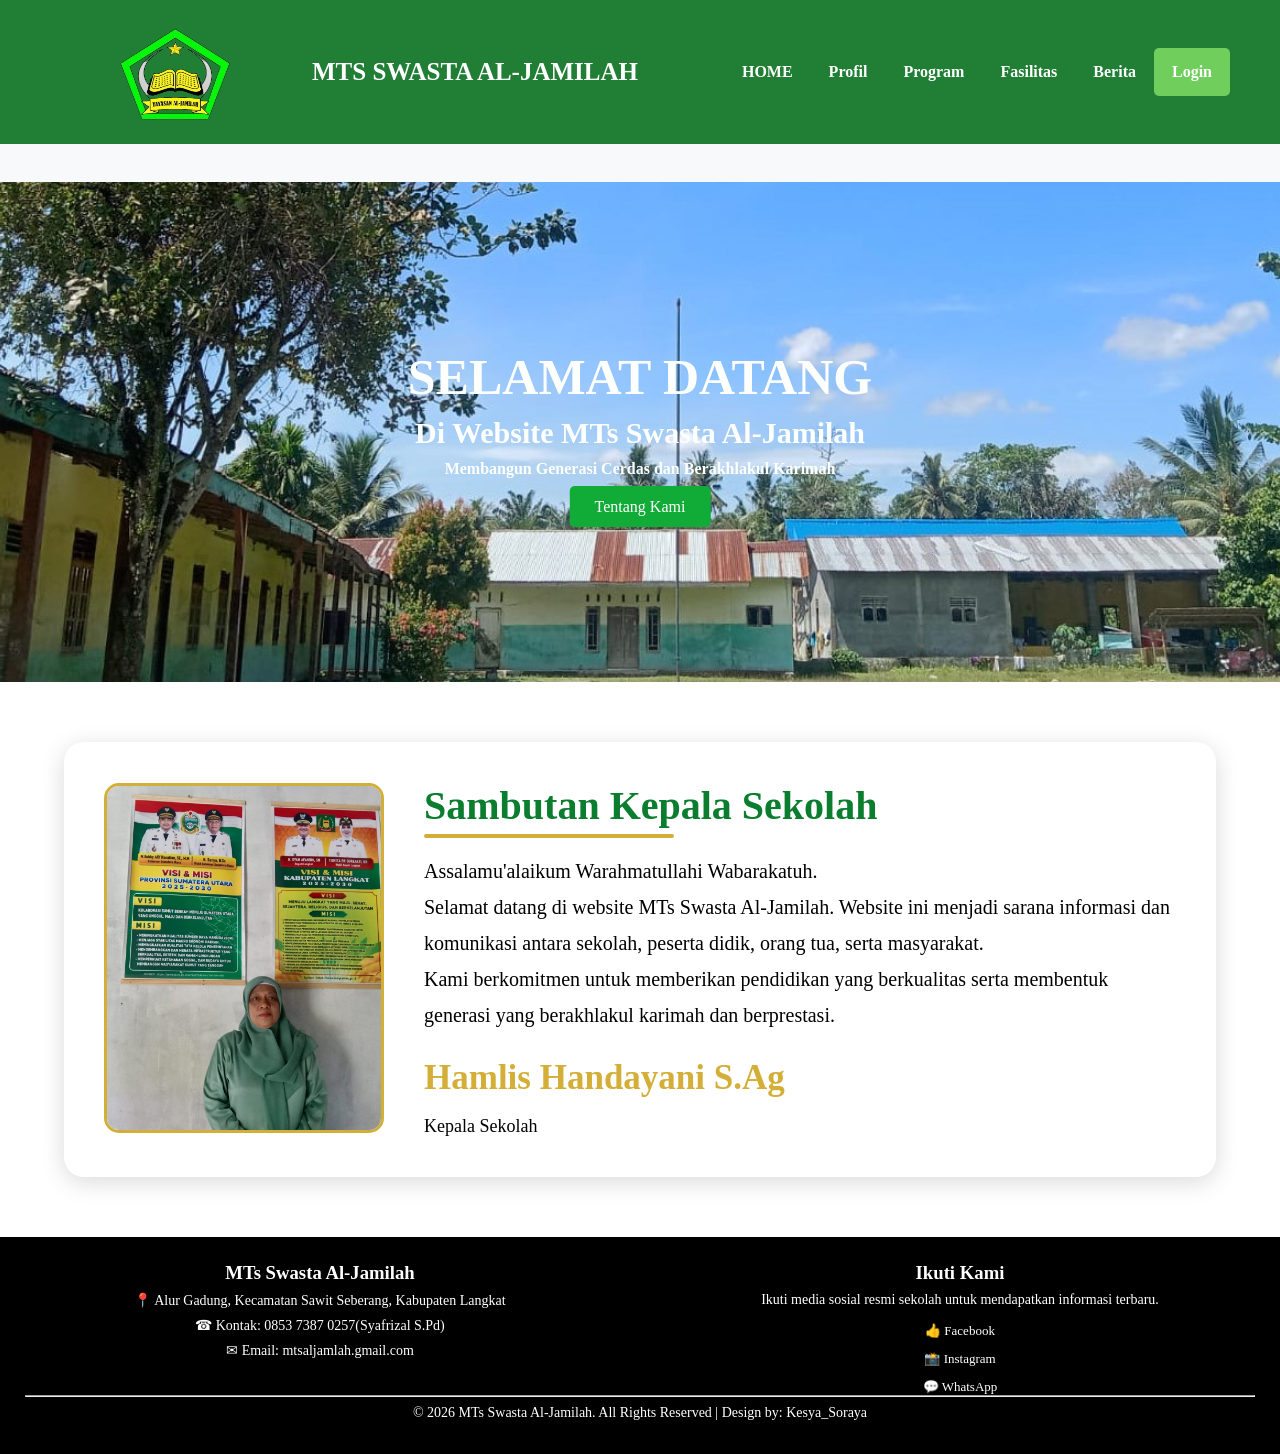
<file: index.html>
<!DOCTYPE html>
<html lang="id">
    <head>
        <meta charset="UTF-8">
        <meta name="viewport" content="width=device-width, initial-scale=1.0">
        <title>Website sekolah</title>
        <link rel="stylesheet" href="style.css">
    </head>
    <body>
        <nav class="navbar">
            <div class="logo-section">
                <img src="images/logo.png" alt="Logo sekolah">
                <h2><b>MTS SWASTA AL-JAMILAH</b></h2>
            </div>
            <button class="menu-toggle">&#9776;</button>
            <ul class="nav-links">
                <li><b><a href="Website Sekolah.html">HOME</a></b></li>
                <li class="dropdown">
                    <b><a href="#">Profil</a></b>
                    <div class="dropdown-menu">
                        <b><a href="Sejarah.html">Sejarah Singkat</a></b>
                        <b><a href="Visi&Misi.html">Visi & Misi</a></b>
                        <b><a href="Tentang.html">Tentang Kami</a></b>
                    </div>
                </li>
                <li class="dropdown">
                    <b><a href="#">Program</a></b>
                    <div class="dropdown-menu">
                        <b><a href="Ekstrakulikuler.html">Ekstrakurikuler</a></b>
                        <b><a href="kegiatan.html">Kegiatan</a></b>
                    </div>
                </li>
                <li><b><a href="fasilitas.html">Fasilitas</a></b></li>
                <li><b><a href="berita.html">Berita</a></b></li>
                <li><b><a href="form.html" class="login-btn">Login</a></b></li>
            </ul>
        </nav>
        <div class="running-text">
            <p>
            Selamat Datang di Website MTs Swasta AL-JAMILAH | Penerimaan Didik Baru Ajaran 2026/2027 Telah Dibuka | Mari Bergabung Bersama Kami
            </p>
        </div>
        <div class="hero">
            <img src="images/sekolahku.jpeg" alt="Sekolah">
            <div class="hero-text">
                <h1>SELAMAT DATANG</h1>
                <h2>Di Website MTs Swasta Al-Jamilah</h2>
                <p><b>Membangun Generasi Cerdas dan Berakhlakul Karimah</b></p>
                <a href="Tentang.html" class="btn">Tentang Kami</a>
            </div>
        </div>
                <section class="kepsek">
            <div class="kepsek-foto">
                <img src="images/Kepala sekolah.jpeg" alt="Kepala Sekolah">
            </div>
            <div class="kepsek-text">
                <h2>Sambutan Kepala Sekolah</h2>
                <p>
                    Assalamu'alaikum Warahmatullahi Wabarakatuh.
                </p>
                <p>Selamat datang di website MTs Swasta Al-Jamilah.
                    Website ini menjadi sarana informasi dan komunikasi
                    antara sekolah, peserta didik, orang tua, serta masyarakat.
                </p>
                <p>
                    Kami berkomitmen untuk memberikan pendidikan yang
                    berkualitas serta membentuk generasi yang berakhlakul karimah dan berprestasi.
                </p>
                <h4>
                    Hamlis Handayani S.Ag
                </h4>
                <br>
                <span>Kepala Sekolah</span>
            </div>
        </section>
            <footer>
                <div class=" footer-container">
                    <div class="footer-kiri">
                        <h3>MTs Swasta Al-Jamilah</h3>
					<p>&#128205; Alur Gadung, Kecamatan Sawit Seberang, Kabupaten Langkat</p>
					<p>&#9742; Kontak: 0853 7387 0257(Syafrizal S.Pd)</p>
					<p>&#9993; Email: mtsaljamlah.gmail.com</p>
                </div>
                <div class="footer-kanan">
                    <h3>Ikuti Kami</h3>
                    <p>
                        Ikuti media sosial resmi sekolah untuk
                        mendapatkan informasi terbaru.
                    </p>
                    <div class="sosmed">
                        <a href="https://www.facebook.com/profile.php?id=61559614162087">👍 Facebook</a>
                        <a href="https://www.instagram.com/mtsal_jamilah?igsh=bmx4OXM1Zm5xbms0">📸 Instagram</a>
                        <a href="https://wa.me/625373870257">💬 WhatsApp</a>
                    </div>
                    </div>
                    </div>
                    <hr>
                    <p class="copyright">
                        © 2026 MTs Swasta Al-Jamilah. All Rights Reserved | Design by: Kesya_Soraya
                    </p>
            </footer>
<script src="script.js"></script>
    </body>
</html>
</file>
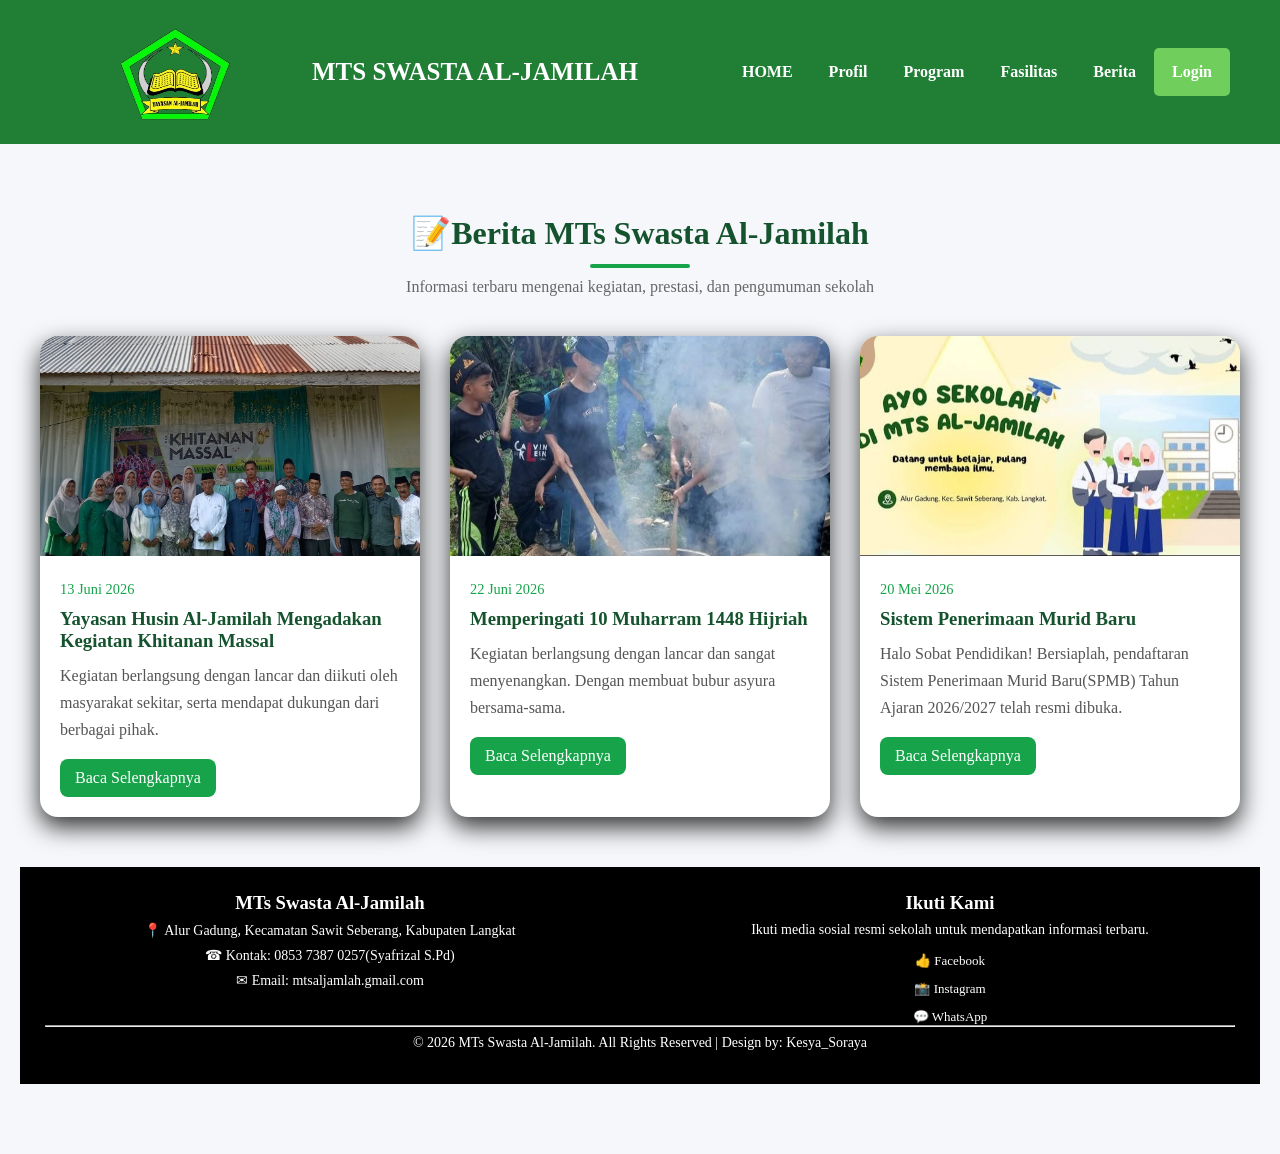
<file: berita.html>
<!DOCTYPE html>
<html lang="id">
    <head>
        <meta charset="UTF-8">
        <meta name="viewport" content="width=device-width, initial-scale=1.0">
        <title>Website sekolah</title>
        <link rel="stylesheet" href="style.css">
    </head>
    <body>
        <nav class="navbar">
            <div class="logo-section">
                <img src="images/logo.png" alt="Logo sekolah">
                <h2><b>MTS SWASTA AL-JAMILAH</b></h2>
            </div>
            <button class="menu-toggle">&#9776;</button>
            <ul class="nav-links">
                <li><b><a href="Website Sekolah.html">HOME</a></b></li>
                <li class="dropdown">
                    <b><a href="#">Profil</a></b>
                    <div class="dropdown-menu">
                        <b><a href="Sejarah.html">Sejarah Singkat</a></b>
                        <b><a href="Visi&Misi.html">Visi & Misi</a></b>
                        <b><a href="Tentang.html">Tentang Kami</a></b>
                    </div>
                </li>
                <li class="dropdown">
                    <b><a href="#">Program</a></b>
                    <div class="dropdown-menu">
                        <b><a href="Ekstrakulikuler.html">Ekstrakurikuler</a></b>
                        <b><a href="kegiatan.html">Kegiatan</a></b>
                    </div>
                </li>
                <li><b><a href="fasilitas.html">Fasilitas</a></b></li>
                <li><b><a href="berita.html">Berita</a></b></li>
                <li><b><a href="form.html" class="login-btn">Login</a></b></li>
            </ul>
        </nav>
        <section class="berita">
            <div class="container-berita">
                <h2 class="judul">📝Berita MTs Swasta Al-Jamilah</h2>
                <p class="subjudul">
                    Informasi terbaru mengenai kegiatan, prestasi, dan pengumuman sekolah
                </p>
                <div class="berita-grid">
                    <div class="berita-card">
                        <img src="images/khitanan2.jpeg">
                        <div class="isi">
                            <span>13 Juni 2026</span>
                            <h3>Yayasan Husin Al-Jamilah Mengadakan Kegiatan Khitanan Massal</h3>
                            <p>
                        Kegiatan berlangsung dengan lancar dan diikuti oleh masyarakat sekitar,
                        serta mendapat dukungan dari berbagai pihak.
                    </p>
                    <a href="#" class="btn-baca">
                        Baca Selengkapnya
                    </a>
                        </div>
                    </div>
                    <div class="berita-card">
                        <img src="images/bubursuro.jpeg">
                        <div class="isi">
                            <span>22 Juni 2026</span>
                            <h3>Memperingati 10 Muharram 1448 Hijriah</h3>
                            <p>
                        Kegiatan berlangsung dengan lancar dan sangat menyenangkan. Dengan membuat
                        bubur asyura bersama-sama.
                    </p>
                    <a href="#" class="btn-baca">
                        Baca Selengkapnya
                    </a>
                        </div>
                    </div>
                    <div class="berita-card">
                        <img src="images/banner.jpeg">
                        <div class="isi">
                            <span>20 Mei 2026</span>
                            <h3>Sistem Penerimaan Murid Baru</h3>
                            <p>
                        Halo Sobat Pendidikan! Bersiaplah, pendaftaran Sistem Penerimaan
                        Murid Baru(SPMB) Tahun Ajaran 2026/2027 telah resmi dibuka.
                    </p>
                    <a href="#" class="btn-baca">
                        Baca Selengkapnya
                    </a>
                        </div>
                    </div>
                </div>
                </div>
        <footer>
                <div class=" footer-container">
                    <div class="footer-kiri">
                        <h3>MTs Swasta Al-Jamilah</h3>
					<p>&#128205; Alur Gadung, Kecamatan Sawit Seberang, Kabupaten Langkat</p>
					<p>&#9742; Kontak: 0853 7387 0257(Syafrizal S.Pd)</p>
					<p>&#9993; Email: mtsaljamlah.gmail.com</p>
                </div>
                <div class="footer-kanan">
                    <h3>Ikuti Kami</h3>
                    <p>
                        Ikuti media sosial resmi sekolah untuk
                        mendapatkan informasi terbaru.
                    </p>
                    <div class="sosmed">
                        <a href="https://www.facebook.com/profile.php?id=61559614162087">👍 Facebook</a>
                        <a href="https://www.instagram.com/mtsal_jamilah?igsh=bmx4OXM1Zm5xbms0">📸 Instagram</a>
                        <a href="https://wa.me/625373870257">💬 WhatsApp</a>
                    </div>
                    </div>
                    </div>
                    <hr>
                    <p class="copyright">
                        © 2026 MTs Swasta Al-Jamilah. All Rights Reserved | Design by: Kesya_Soraya
                    </p>
            </footer>
        <script src="script.js"></script>
    </body>
    </html>
</file>
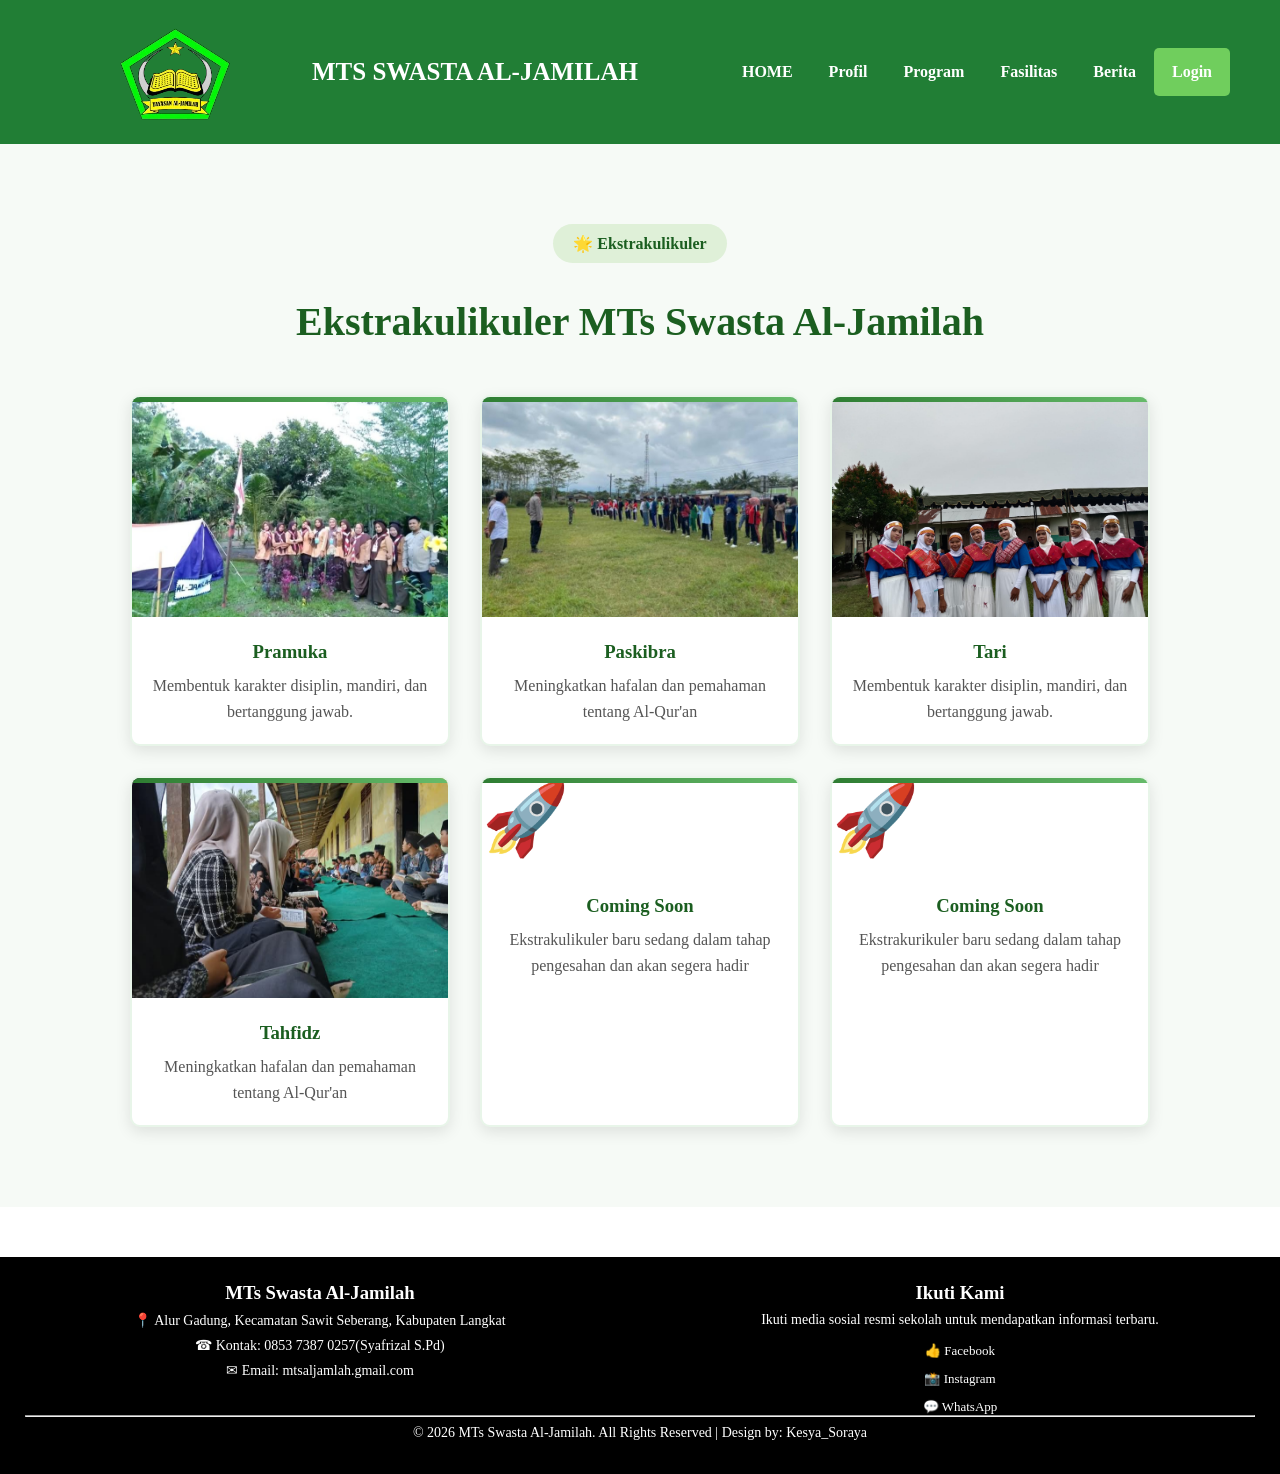
<file: Ekstrakulikuler.html>
<!DOCTYPE html>
<html lang="id">
    <head>
        <meta charset="UTF-8">
        <meta name="viewport" content="width=device-width, initial-scale=1.0">
        <title>Website sekolah</title>
        <link rel="stylesheet" href="style.css">
    </head>
    <body>
        <nav class="navbar">
            <div class="logo-section">
                <img src="images/logo.png" alt="Logo sekolah">
                <h2><b>MTS SWASTA AL-JAMILAH</b></h2>
            </div>
            <button class="menu-toggle">&#9776;</button>
            <ul class="nav-links">
                <li><b><a href="Website Sekolah.html">HOME</a></b></li>
                <li class="dropdown">
                    <b><a href="#">Profil</a></b>
                    <div class="dropdown-menu">
                        <b><a href="Sejarah.html">Sejarah Singkat</a></b>
                        <b><a href="Visi&Misi.html">Visi & Misi</a></b>
                        <b><a href="Tentang.html">Tentang Kami</a></b>
                    </div>
                </li>
                <li class="dropdown">
                    <b><a href="#">Program</a></b>
                    <div class="dropdown-menu">
                        <b><a href="Ekstrakulikuler.html">Ekstrakurikuler</a></b>
                        <b><a href="kegiatan.html">Kegiatan</a></b>
                    </div>
                </li>
                <li><b><a href="fasilitas.html">Fasilitas</a></b></li>
                <li><b><a href="berita.html">Berita</a></b></li>
                <li><b><a href="form.html" class="login-btn">Login</a></b></li>
            </ul>
        </nav>
        <section class="ekskul-section">
            <div class="judul-section">
                <span class="badge">🌟 Ekstrakulikuler</span>
                <h2>Ekstrakulikuler MTs Swasta Al-Jamilah</h2>
            </div>
            <div class="ekskul-container">
                <div class="ekskul-card">
                    <img src="images/pramuka.jpeg" alt="Pramuka">
                    <div class="ekskul-info">
                        <h3>Pramuka</h3>
                        <p>Membentuk karakter disiplin, mandiri, dan bertanggung jawab.</p>
                    </div>
                </div>
                <div class="ekskul-card">
                    <img src="images/paskibra1.jpeg" alt="Pramuka">
                    <div class="ekskul-info">
                        <h3>Paskibra</h3>
                        <p>Meningkatkan hafalan dan pemahaman tentang Al-Qur'an</p>
                    </div>
                </div>
                <div class="ekskul-card">
                    <img src="images/eskul tari.jpeg" alt="Pramuka">
                    <div class="ekskul-info">
                        <h3>Tari</h3>
                        <p>Membentuk karakter disiplin, mandiri, dan bertanggung jawab.</p>
                    </div>
                </div>
                <div class="ekskul-card">
                    <img src="images/tahfiz.jpeg" alt="Pramuka">
                    <div class="ekskul-info">
                        <h3>Tahfidz</h3>
                        <p>Meningkatkan hafalan dan pemahaman tentang Al-Qur'an</p>
                    </div>
                </div>
                <div class="ekskul-card coming soon">
                    <div class="coming-icon">🚀</div>
                    <div class="ekskul-info">
                        <h3>Coming Soon</h3>
                        <p>Ekstrakulikuler baru sedang dalam tahap pengesahan dan akan segera hadir</p>
                    </div>
                </div>
                <div class="ekskul-card coming soon">
                    <div class="coming-icon">🚀</div>
                    <div class="ekskul-info">
                        <h3>Coming Soon</h3>
                        <p>Ekstrakurikuler baru sedang dalam tahap pengesahan dan akan segera hadir</p>
                    </div>
                </div>
            </div>
        </section>
         <footer>
                <div class=" footer-container">
                    <div class="footer-kiri">
                        <h3>MTs Swasta Al-Jamilah</h3>
					<p>&#128205; Alur Gadung, Kecamatan Sawit Seberang, Kabupaten Langkat</p>
					<p>&#9742; Kontak: 0853 7387 0257(Syafrizal S.Pd)</p>
					<p>&#9993; Email: mtsaljamlah.gmail.com</p>
                </div>
                <div class="footer-kanan">
                    <h3>Ikuti Kami</h3>
                    <p>
                        Ikuti media sosial resmi sekolah untuk
                        mendapatkan informasi terbaru.
                    </p>
                    <div class="sosmed">
                        <a href="#">👍 Facebook</a>
                        <a href="#">📸 Instagram</a>
                        <a href="#">💬 WhatsApp</a>
                    </div>
                    </div>
                    </div>
                    <hr>
                    <p class="copyright">
                        © 2026 MTs Swasta Al-Jamilah. All Rights Reserved | Design by: Kesya_Soraya
                    </p>
            </footer>
            <script src="script.js"></script>
        </body>
        </html>
</file>
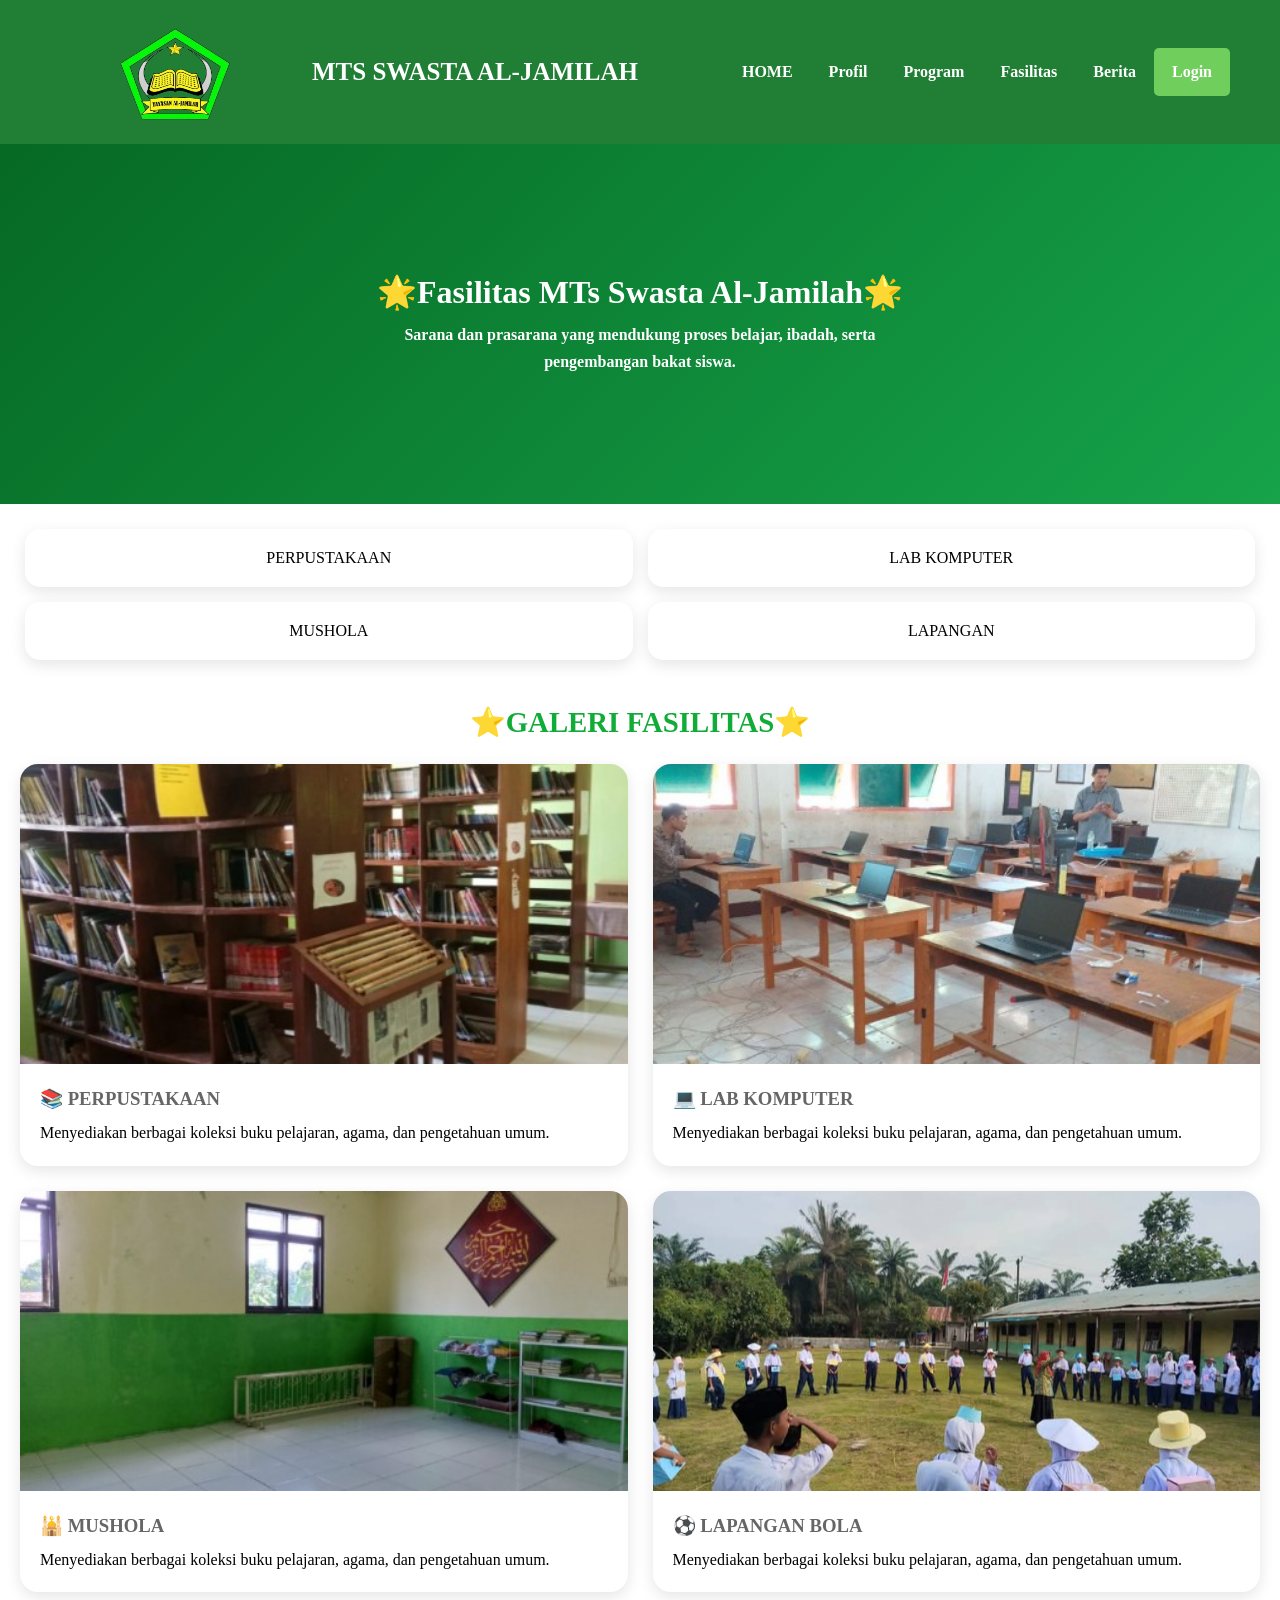
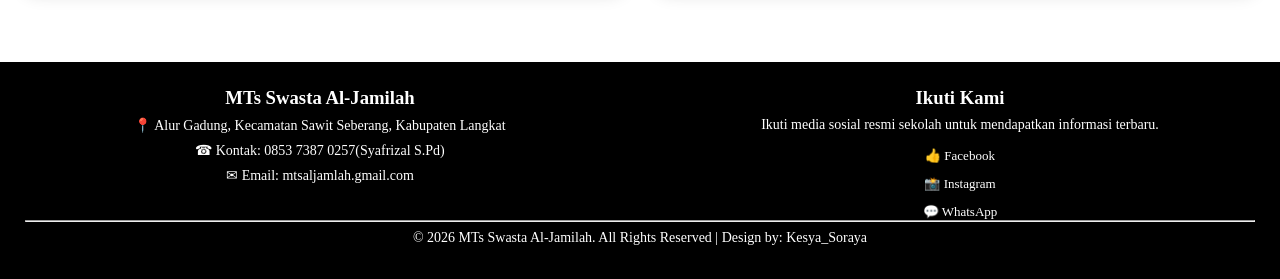
<file: fasilitas.html>
<!DOCTYPE html>
<html lang="id">
    <head>
        <meta charset="UTF-8">
        <meta name="viewport" content="width=device-width, initial-scale=1.0">
        <title>Website sekolah</title>
        <link rel="stylesheet" href="style.css">
    </head>
    <body>
        <nav class="navbar">
            <div class="logo-section">
                <img src="images/logo.png" alt="Logo sekolah">
                <h2><b>MTS SWASTA AL-JAMILAH</b></h2>
            </div>
            <button class="menu-toggle">&#9776;</button>
            <ul class="nav-links">
                <li><b><a href="Website Sekolah.html">HOME</a></b></li>
                <li class="dropdown">
                    <b><a href="#">Profil</a></b>
                    <div class="dropdown-menu">
                        <b><a href="Sejarah.html">Sejarah Singkat</a></b>
                        <b><a href="Visi&Misi.html">Visi & Misi</a></b>
                        <b><a href="Tentang.html">Tentang Kami</a></b>
                    </div>
                </li>
                <li class="dropdown">
                    <b><a href="#">Program</a></b>
                    <div class="dropdown-menu">
                        <b><a href="Ekstrakulikuler.html">Ekstrakurikuler</a></b>
                        <b><a href="kegiatan.html">Kegiatan</a></b>
                    </div>
                </li>
                <li><b><a href="fasilitas.html">Fasilitas</a></b></li>
                <li><b><a href="berita.html">Berita</a></b></li>
                <li><b><a href="form.html" class="login-btn">Login</a></b></li>
            </ul>
        </nav>
        <section class="hero-fasilitas">
            <div class="hero-content">
                <h1>🌟Fasilitas MTs Swasta Al-Jamilah🌟</h1>
                <p><b>
                    Sarana dan prasarana yang mendukung proses belajar,
                    ibadah, serta pengembangan bakat siswa.
                </b></p>
                </div>
        </section>

        <section class="statistik">
            <div class="stat-card">
                <i class="fas fa-book"></i>
                <h2></h2>
                <p>PERPUSTAKAAN</p>
            </div>
            <div class="stat-card">
                <i class="fas fa-computer"></i>
                <h2></h2>
                <p>LAB KOMPUTER</p>
            </div>
            <div class="stat-card">
                <i class="fas fa-mosque"></i>
                <h2></h2>
                <p>MUSHOLA</p>
            </div>
            <div class="stat-card">
                <i class="fas fa-futbol"></i>
                <h2></h2>
                <p>LAPANGAN</p>
            </div>
        </section>

        <section class="galeri-fasilitas">
            <h2 class="section-title">⭐GALERI FASILITAS⭐</h2>
            <div class="fasilitas-grid">
                <div class="fasilitas-card">
                    <img src="images/perpus1.jpeg" alt="Perpustakaan">
                    <div class="card-content">
                        <h3>📚 PERPUSTAKAAN</h3>
                        <p>
                            Menyediakan berbagai koleksi buku pelajaran,
                            agama, dan pengetahuan umum.
                        </p>
                    </div>
                </div>
                <div class="fasilitas-card">
                    <img src="images/lab1.jpeg" alt="Perpustakaan">
                    <div class="card-content">
                        <h3>💻 LAB KOMPUTER</h3>
                        <p>
                            Menyediakan berbagai koleksi buku pelajaran,
                            agama, dan pengetahuan umum.
                        </p>
                    </div>
                </div>
                <div class="fasilitas-card">
                    <img src="images/mushola.jpeg" alt="Perpustakaan">
                    <div class="card-content">
                        <h3>🕌 MUSHOLA</h3>
                        <p>
                            Menyediakan berbagai koleksi buku pelajaran,
                            agama, dan pengetahuan umum.
                        </p>
                    </div>
                </div>
                <div class="fasilitas-card">
                    <img src="images/lapangan.jpeg" alt="Perpustakaan">
                    <div class="card-content">
                        <h3>⚽ LAPANGAN BOLA</h3>
                        <p>
                            Menyediakan berbagai koleksi buku pelajaran,
                            agama, dan pengetahuan umum.
                        </p>
                    </div>
                </div>
            </div>
        </section>
        <footer>
                <div class=" footer-container">
                    <div class="footer-kiri">
                        <h3>MTs Swasta Al-Jamilah</h3>
					<p>&#128205; Alur Gadung, Kecamatan Sawit Seberang, Kabupaten Langkat</p>
					<p>&#9742; Kontak: 0853 7387 0257(Syafrizal S.Pd)</p>
					<p>&#9993; Email: mtsaljamlah.gmail.com</p>
                </div>
                <div class="footer-kanan">
                    <h3>Ikuti Kami</h3>
                    <p>
                        Ikuti media sosial resmi sekolah untuk
                        mendapatkan informasi terbaru.
                    </p>
                    <div class="sosmed">
                        <a href="#">👍 Facebook</a>
                        <a href="#">📸 Instagram</a>
                        <a href="#">💬 WhatsApp</a>
                    </div>
                    </div>
                    </div>
                    <hr>
                    <p class="copyright">
                        © 2026 MTs Swasta Al-Jamilah. All Rights Reserved | Design by: Kesya_Soraya
                    </p>
            </footer>
        <script src="script.js"></script>
    </body>
    </html>
</file>
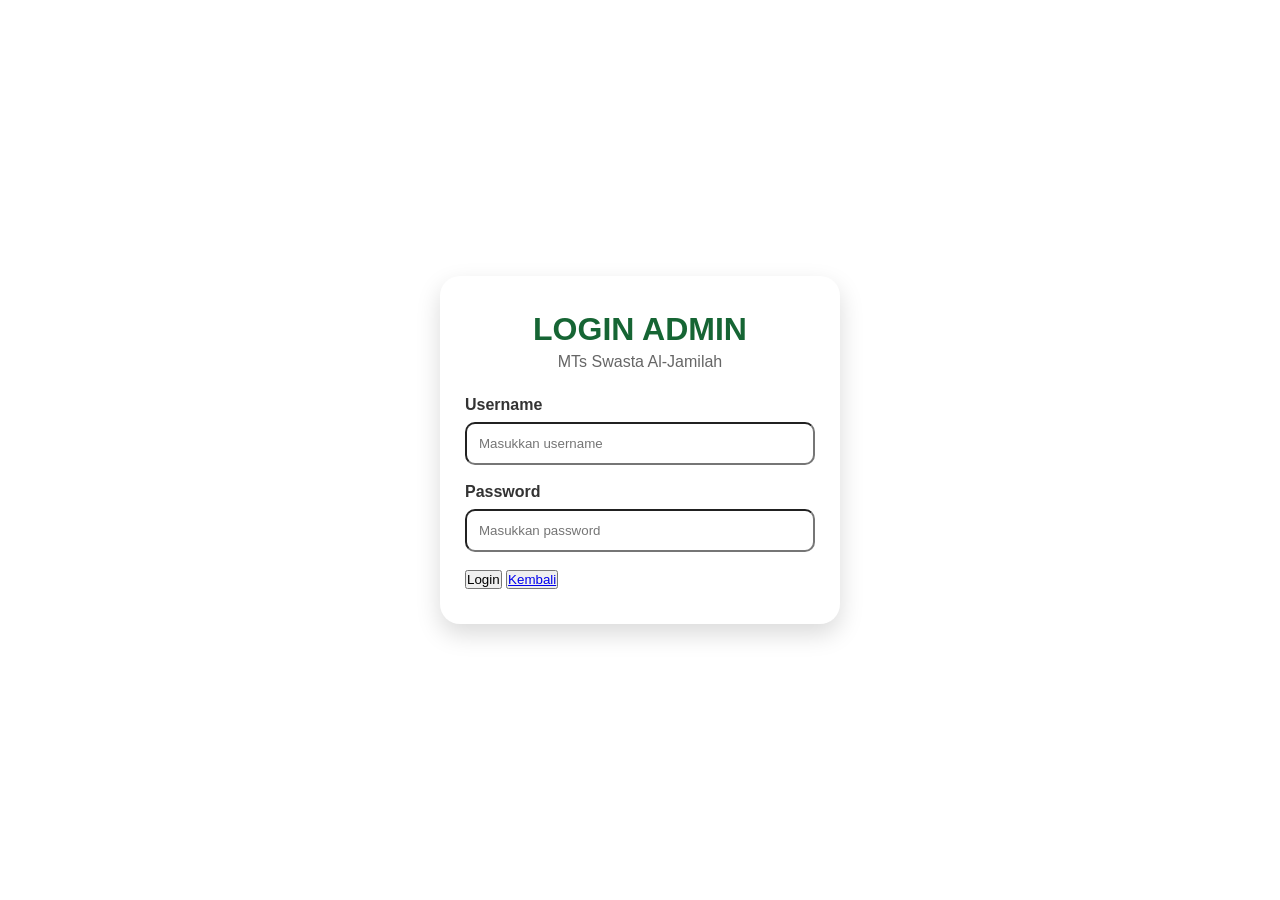
<file: form.html>
<!DOCTYPE html>
<html lang="id">
    <head>
        <meta charset="UTF-8">
        <meta name="viewport" content="width=device-width, initial-scale=1.0">
        <title>Website sekolah</title>
        <link rel="stylesheet" href="login.css">
    </head>
    <body>
        <div class="login-container">
            <div class="login-card">
                <div class="login-header">
                    <i class="fas fa-user-shield"></i>
                    <h1>LOGIN ADMIN</h1>
                    <p>MTs Swasta Al-Jamilah</p>
                </div>
                <form>
                    <div class="input-group">
                        <label>Username</label>
                        <input type="text" placeholder="Masukkan username">
                    </div>
                    <div class="input-group">
                        <label>Password</label>
                        <input type="password" placeholder="Masukkan password">
                    </div>
                    <button type="submit">
                        Login 
                    </button>
                    <button type="submit">
                        <a href="Website Sekolah.html">Kembali</a>
                    </button>
                </form>
            </div>
        </div>
        </body>
        </html>
</file>
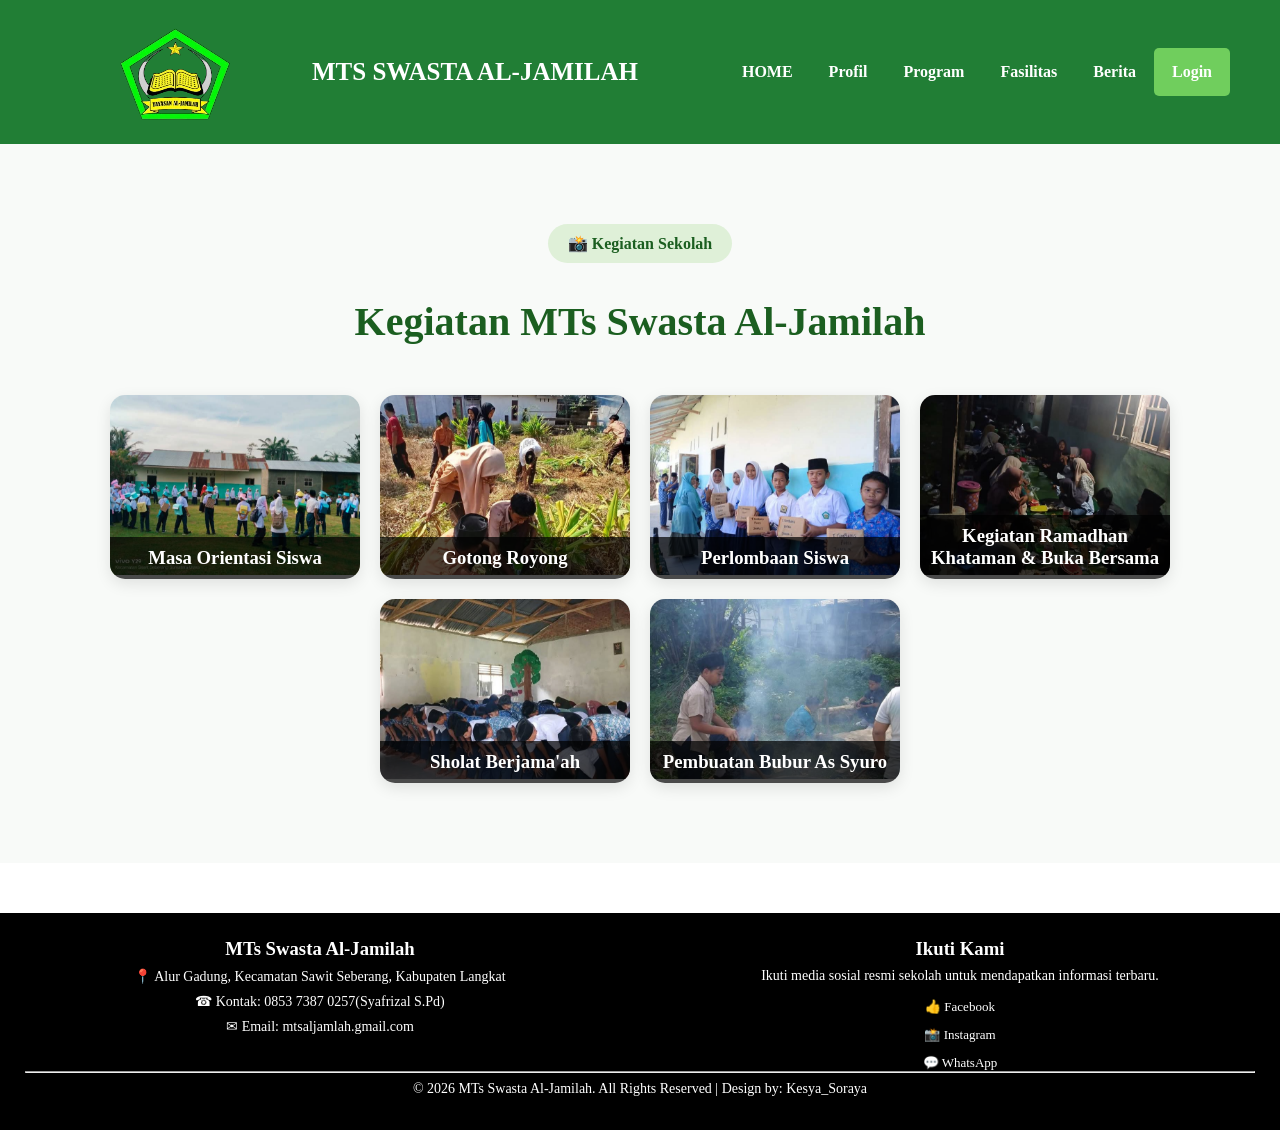
<file: kegiatan.html>
<!DOCTYPE html>
<html lang="id">
    <head>
        <meta charset="UTF-8">
        <meta name="viewport" content="width=device-width, initial-scale=1.0">
        <title>Website sekolah</title>
        <link rel="stylesheet" href="style.css">
    </head>
    <body>
        <nav class="navbar">
            <div class="logo-section">
                <img src="images/logo.png" alt="Logo sekolah">
                <h2><b>MTS SWASTA AL-JAMILAH</b></h2>
            </div>
            <button class="menu-toggle">&#9776;</button>
            <ul class="nav-links">
                <li><b><a href="Website Sekolah.html">HOME</a></b></li>
                <li class="dropdown">
                    <b><a href="#">Profil</a></b>
                    <div class="dropdown-menu">
                        <b><a href="Sejarah.html">Sejarah Singkat</a></b>
                        <b><a href="Visi&Misi.html">Visi & Misi</a></b>
                        <b><a href="Tentang.html">Tentang Kami</a></b>
                    </div>
                </li>
                <li class="dropdown">
                    <b><a href="#">Program</a></b>
                    <div class="dropdown-menu">
                        <b><a href="Ekstrakulikuler.html">Ekstrakurikuler</a></b>
                        <b><a href="kegiatan.html">Kegiatan</a></b>
                    </div>
                </li>
                <li><b><a href="fasilitas.html">Fasilitas</a></b></li>
                <li><b><a href="berita.html">Berita</a></b></li>
                <li><b><a href="form.html" class="login-btn">Login</a></b></li>
            </ul>
        </nav>
        <section class="kegiatan-section">
            <div class="judul-section">
                <span class="badge">📸 Kegiatan Sekolah</span>
                <h2>Kegiatan MTs Swasta Al-Jamilah</h2>
            </div>
            <div class="kegiatan-container">

                <div class="kegiatan-card">
                <img src="images/lapang1.jpeg" alt="upacara">
                <div class="overlay">
                    <h3>Masa Orientasi Siswa</h3>
                </div>
            </div>
                <div class="kegiatan-card">
                <img src="images/gotong1.jpeg" alt="upacara">
                <div class="overlay">
                    <h3>Gotong Royong</h3>
                </div>
            </div>
                <div class="kegiatan-card">
                <img src="images/lomba.jpeg" alt="upacara">
                <div class="overlay">
                    <h3>Perlombaan Siswa</h3>
                </div>
            </div>
                <div class="kegiatan-card">
                <img src="images/bukber.jpeg" alt="upacara">
                <div class="overlay">
                    <h3>Kegiatan Ramadhan Khataman & Buka Bersama</h3>
                </div>
            </div>
                <div class="kegiatan-card">
                <img src="images/sholat.jpeg" alt="upacara">
                <div class="overlay">
                    <h3>Sholat Berjama'ah</h3>
                </div>
            </div>
                <div class="kegiatan-card">
                <img src="images/suro.jpeg" alt="upacara">
                <div class="overlay">
                    <h3>Pembuatan Bubur As Syuro</h3>
                </div>
            </div>
            </div>
        </section>
        <footer>
                <div class=" footer-container">
                    <div class="footer-kiri">
                        <h3>MTs Swasta Al-Jamilah</h3>
					<p>&#128205; Alur Gadung, Kecamatan Sawit Seberang, Kabupaten Langkat</p>
					<p>&#9742; Kontak: 0853 7387 0257(Syafrizal S.Pd)</p>
					<p>&#9993; Email: mtsaljamlah.gmail.com</p>
                </div>
                <div class="footer-kanan">
                    <h3>Ikuti Kami</h3>
                    <p>
                        Ikuti media sosial resmi sekolah untuk
                        mendapatkan informasi terbaru.
                    </p>
                    <div class="sosmed">
                        <a href="#">👍 Facebook</a>
                        <a href="#">📸 Instagram</a>
                        <a href="#">💬 WhatsApp</a>
                    </div>
                    </div>
                    </div>
                    <hr>
                    <p class="copyright">
                        © 2026 MTs Swasta Al-Jamilah. All Rights Reserved | Design by: Kesya_Soraya
                    </p>
            </footer>
        <script src="script.js"></script>
        </body>
        </html>
</file>
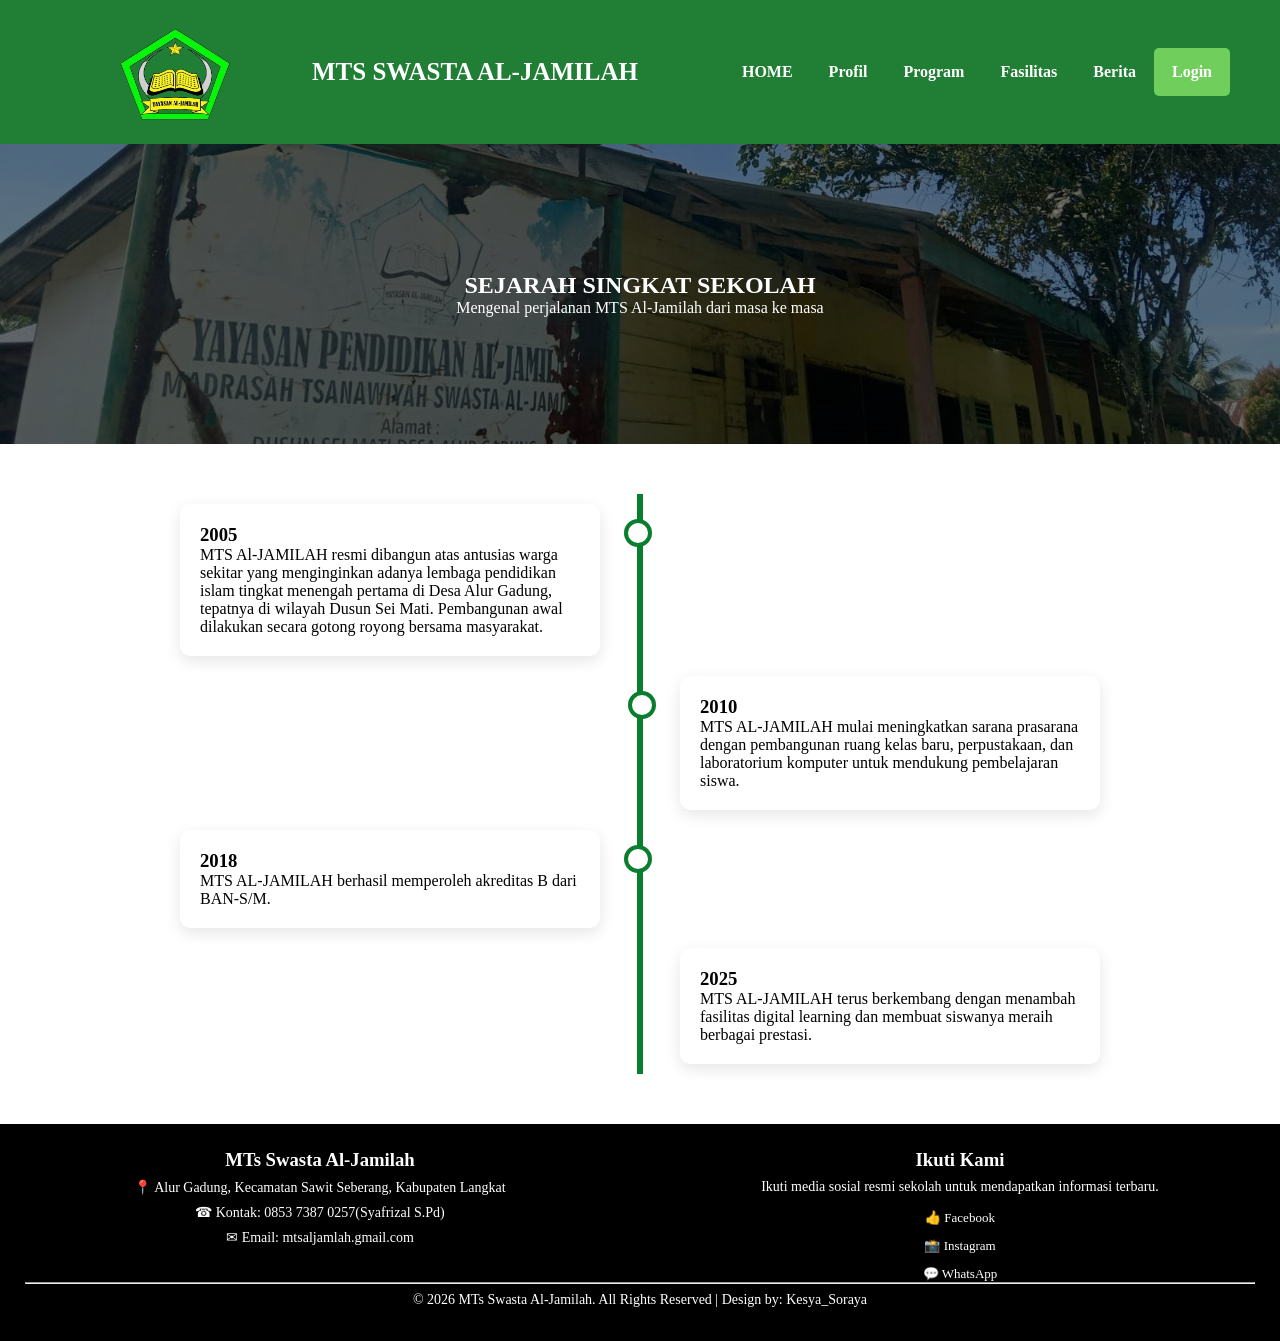
<file: Sejarah.html>
<!DOCTYPE html>
<html lang="id">
    <head>
        <meta charset="UTF-8">
        <meta name="viewport" content="width=device-width, initial-scale=1.0">
        <title>Website sekolah</title>
        <link rel="stylesheet" href="style.css">
    </head>
    <body>
        <nav class="navbar">
            <div class="logo-section">
                <img src="images/logo.png" alt="Logo sekolah">
                <h2><b>MTS SWASTA AL-JAMILAH</b></h2>
            </div>
            <button class="menu-toggle">&#9776;</button>
            <ul class="nav-links">
                <li><b><a href="Website Sekolah.html">HOME</a></b></li>
                <li class="dropdown">
                    <b><a href="#">Profil</a></b>
                    <div class="dropdown-menu">
                        <b><a href="Sejarah.html">Sejarah Singkat</a></b>
                        <b><a href="Visi&Misi.html">Visi & Misi</a></b>
                        <b><a href="Tentang.html">Tentang Kami</a></b>
                    </div>
                </li>
                <li class="dropdown">
                    <b><a href="#">Program</a></b>
                    <div class="dropdown-menu">
                        <b><a href="Ekstrakulikuler.html">Ekstrakurikuler</a></b>
                        <b><a href="kegiatan.html">Kegiatan</a></b>
                    </div>
                </li>
                <li><b><a href="fasilitas.html">Fasilitas</a></b></li>
                <li><b><a href="berita.html">Berita</a></b></li>
                <li><b><a href="form.html" class="login-btn">Login</a></b></li>
            </ul>
        </nav>
        <section class="sejarah-header">
            <h1><b>SEJARAH SINGKAT SEKOLAH</b></h1>
            <p>Mengenal perjalanan MTS Al-Jamilah dari masa ke masa</p>
        </section>
        <section class="timeline">
            <div class="container left">
                <div class="content">
                    <h3><b>2005</b></h3>
                    <p>
                        MTS Al-JAMILAH resmi dibangun atas antusias warga sekitar yang menginginkan adanya lembaga pendidikan islam
                        tingkat menengah pertama di Desa Alur Gadung, tepatnya di wilayah Dusun Sei Mati. Pembangunan awal dilakukan
                        secara gotong royong bersama masyarakat.
                    </p>
                </div>
            </div>
            <div class="container right">
                <div class="content">
                    <h3><b>2010</b></h3>
                    <p>
                        MTS AL-JAMILAH mulai meningkatkan sarana prasarana dengan pembangunan ruang kelas baru, perpustakaan, dan
                        laboratorium komputer untuk mendukung pembelajaran siswa.
                    </p>
                </div>
            </div>
            <div class="container left">
                <div class="content">
                    <h3><b>2018</b></h3>
                    <p>
                        MTS AL-JAMILAH berhasil memperoleh akreditas B dari BAN-S/M.
                    </p>
                </div>
            </div>
            <div class="container right">
                <div class="content">
                    <h3><b>2025</b></h3>
                    <p>
                        MTS AL-JAMILAH terus berkembang dengan menambah fasilitas digital learning dan 
                        membuat siswanya meraih berbagai prestasi.
                    </p>
                </div>
            </div>
        </section>
       <footer>
                <div class=" footer-container">
                    <div class="footer-kiri">
                        <h3>MTs Swasta Al-Jamilah</h3>
					<p>&#128205; Alur Gadung, Kecamatan Sawit Seberang, Kabupaten Langkat</p>
					<p>&#9742; Kontak: 0853 7387 0257(Syafrizal S.Pd)</p>
					<p>&#9993; Email: mtsaljamlah.gmail.com</p>
                </div>
                <div class="footer-kanan">
                    <h3>Ikuti Kami</h3>
                    <p>
                        Ikuti media sosial resmi sekolah untuk
                        mendapatkan informasi terbaru.
                    </p>
                    <div class="sosmed">
                        <a href="#">👍 Facebook</a>
                        <a href="#">📸 Instagram</a>
                        <a href="#">💬 WhatsApp</a>
                    </div>
                    </div>
                    </div>
                    <hr>
                    <p class="copyright">
                        © 2026 MTs Swasta Al-Jamilah. All Rights Reserved | Design by: Kesya_Soraya
                    </p>
            </footer>
            <script src="script.js"></script>
        </body>
        </html>
</file>
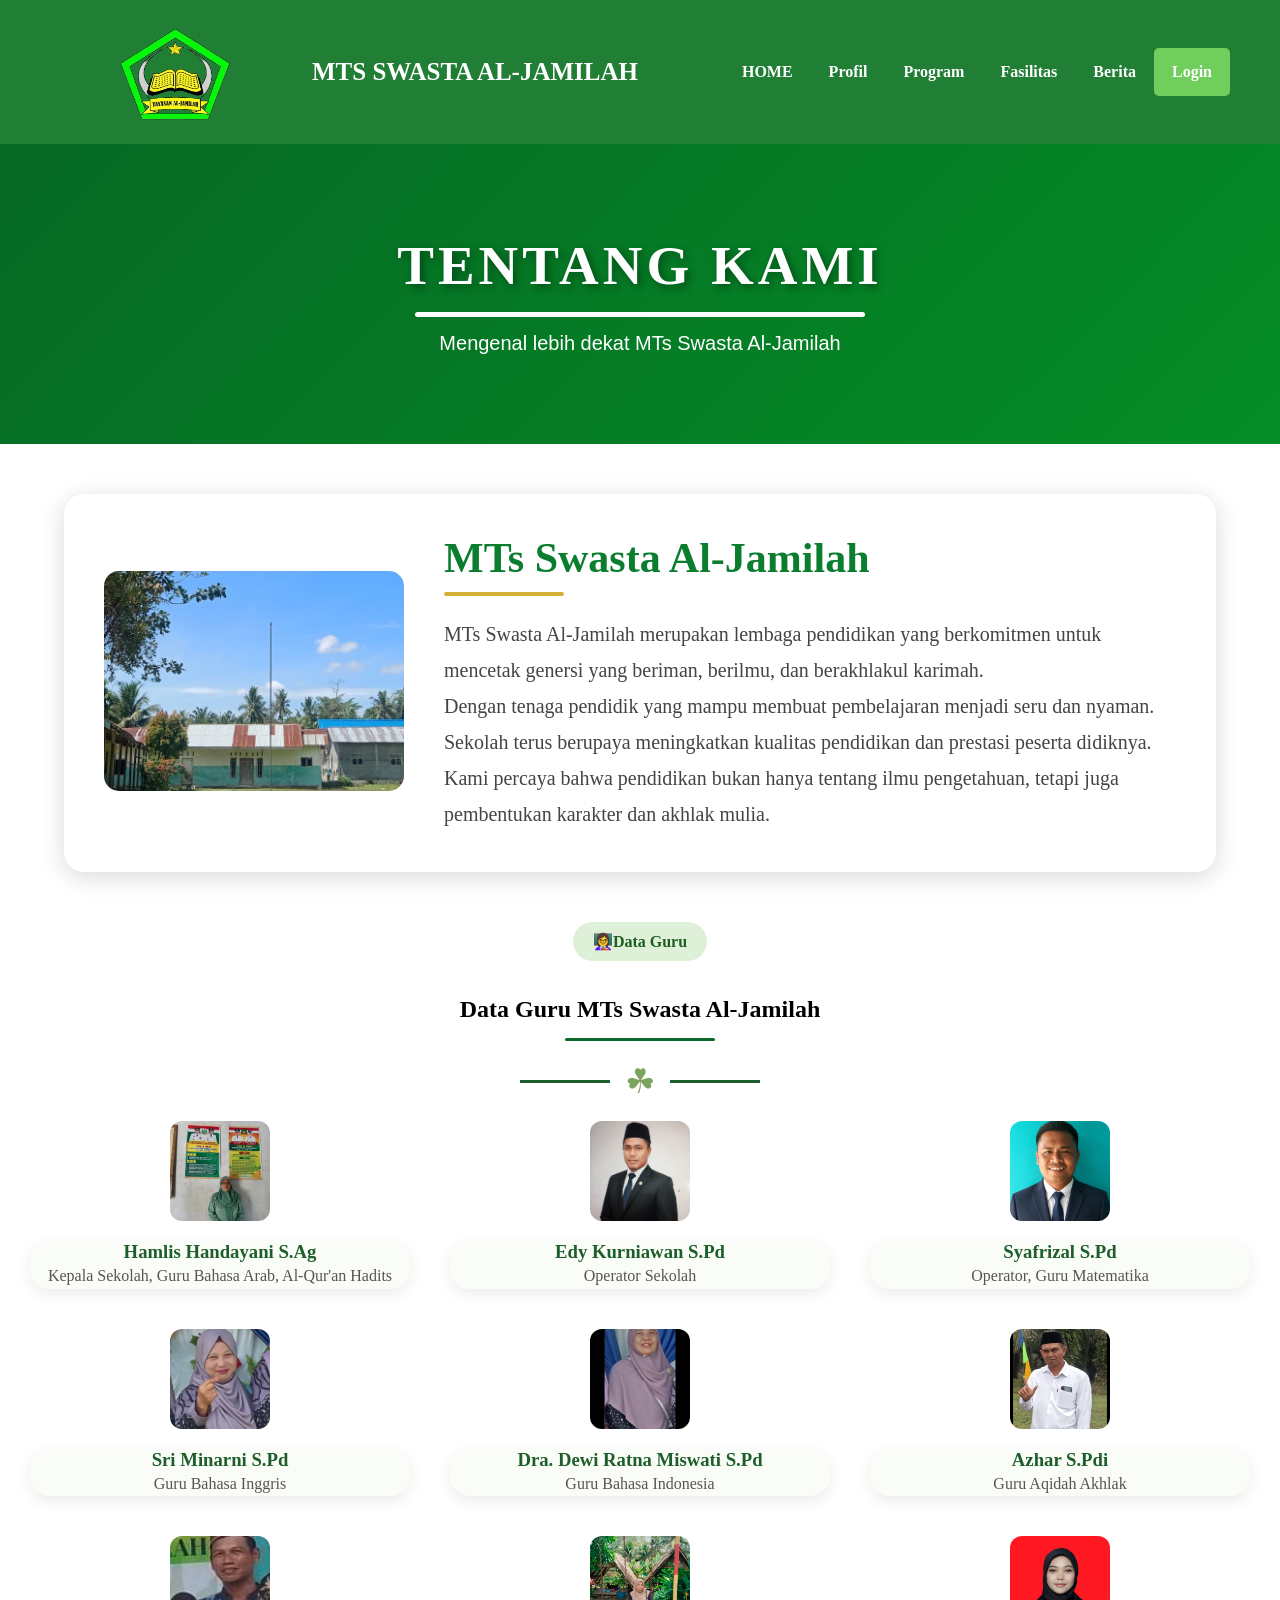
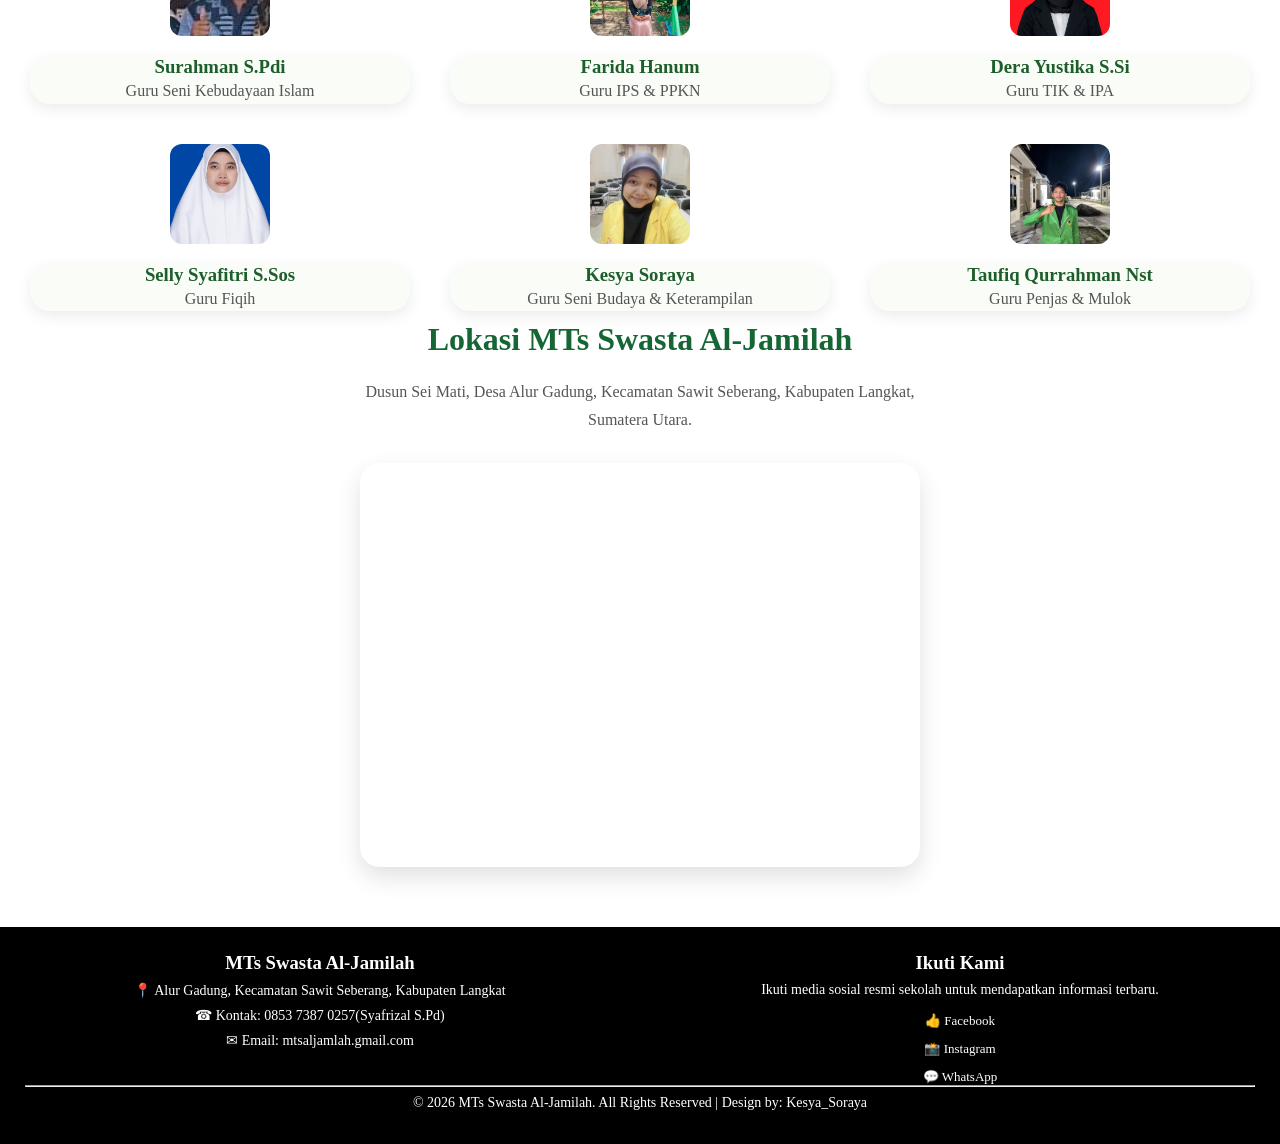
<file: Tentang.html>
<!DOCTYPE html>
<html lang="id">
    <head>
        <meta charset="UTF-8">
        <meta name="viewport" content="width=device-width, initial-scale=1.0">
        <title>Website sekolah</title>
        <link rel="stylesheet" href="style.css">
    </head>
    <body>
        <nav class="navbar">
            <div class="logo-section">
                <img src="images/logo.png" alt="Logo sekolah">
                <h2><b>MTS SWASTA AL-JAMILAH</b></h2>
            </div>
            <button class="menu-toggle">&#9776;</button>
            <ul class="nav-links">
                <li><b><a href="Website Sekolah.html">HOME</a></b></li>
                <li class="dropdown">
                    <b><a href="#">Profil</a></b>
                    <div class="dropdown-menu">
                        <b><a href="Sejarah.html">Sejarah Singkat</a></b>
                        <b><a href="Visi&Misi.html">Visi & Misi</a></b>
                        <b><a href="Tentang.html">Tentang Kami</a></b>
                    </div>
                </li>
                <li class="dropdown">
                    <b><a href="#">Program</a></b>
                    <div class="dropdown-menu">
                        <b><a href="Ekstrakulikuler.html">Ekstrakurikuler</a></b>
                        <b><a href="kegiatan.html">Kegiatan</a></b>
                    </div>
                </li>
                <li><b><a href="fasilitas.html">Fasilitas</a></b></li>
                <li><b><a href="berita.html">Berita</a></b></li>
                <li><b><a href="form.html" class="login-btn">Login</a></b></li>
            </ul>
        </nav>
        <section class="tentang-header">
            <h1><b>TENTANG KAMI</b></h1>
            <p>Mengenal lebih dekat MTs Swasta Al-Jamilah</p>
        </section>
        <section class="profil-sekolah">
            <div class="profil-foto">
                <img src="images/sekolahku.jpeg" alt="gedung sekolah">
            </div>
            <div class="profil-text">
                <h2>MTs Swasta Al-Jamilah</h2>
                <p>
                    MTs Swasta Al-Jamilah merupakan lembaga pendidikan yang berkomitmen untuk
                    mencetak genersi yang beriman, berilmu, dan berakhlakul karimah.
                </p>
                <p>
                    Dengan tenaga pendidik yang mampu membuat pembelajaran menjadi seru dan nyaman.
                    Sekolah terus berupaya meningkatkan kualitas pendidikan dan prestasi peserta didiknya.
                </p>
                <p>
                    Kami percaya bahwa pendidikan bukan hanya tentang ilmu pengetahuan, tetapi juga pembentukan
                    karakter dan akhlak mulia.
                </p>
            </div>
        </section>
        <section id="'guru">
            <div class="judul-guru">
                <span class="badge">👩‍🏫Data Guru</span>
            <h2>Data Guru MTs Swasta Al-Jamilah</h2>
            </div>
            <div class="garis">
                <span>☘</span>
            </div>
            <div class="guru-container">
                <div class="guru-card">
                    <img src="images/Kepala sekolah.jpeg" alt="kepala sekolah">
                    <div class="guru-info">
                        <h3>Hamlis Handayani S.Ag</h3>
                        <p>Kepala Sekolah, Guru Bahasa Arab, Al-Qur'an Hadits</p>
                    </div>
                </div>
                <div class="guru-card">
                    <img src="images/pakedy.jpeg" alt="kepala sekolah">
                    <div class="guru-info">
                        <h3>Edy Kurniawan S.Pd</h3>
                        <p>Operator Sekolah</p>
                    </div>
                    </div>
                 <div class="guru-card">
                    <img src="images/pakizal.jpeg" alt="kepala sekolah">
                    <div class="guru-info">
                        <h3>Syafrizal S.Pd</h3>
                        <p>Operator, Guru Matematika</p>
                    </div>
                </div>
                 <div class="guru-card">
                    <img src="images/bukminar1.jpeg" alt="kepala sekolah">
                    <div class="guru-info">
                        <h3>Sri Minarni S.Pd</h3>
                        <p>Guru Bahasa Inggris</p>
                    </div>
                </div>
                <div class="guru-card">
                    <img src="images/bukdewi.jpeg" alt="kepala sekolah">
                    <div class="guru-info">
                        <h3>Dra. Dewi Ratna Miswati S.Pd</h3>
                        <p>Guru Bahasa Indonesia</p>
                    </div>
                    </div>
                    <div class="guru-card">
                    <img src="images/pakazhar.jpeg" alt="kepala sekolah">
                    <div class="guru-info">
                        <h3>Azhar S.Pdi</h3>
                        <p>Guru Aqidah Akhlak</p>
                    </div>
                    </div>
                    <div class="guru-card">
                    <img src="images/pakrahman.jpeg" alt="kepala sekolah">
                    <div class="guru-info">
                        <h3>Surahman S.Pdi</h3>
                        <p>Guru Seni Kebudayaan Islam</p>
                    </div>
                    </div>
                    <div class="guru-card">
                    <img src="images/bukanum2.jpeg" alt="kepala sekolah">
                    <div class="guru-info">
                        <h3>Farida Hanum</h3>
                        <p>Guru IPS & PPKN</p>
                    </div>
                    </div>
                    <div class="guru-card">
                    <img src="images/bukdera.jpeg" alt="kepala sekolah">
                    <div class="guru-info">
                        <h3>Dera Yustika S.Si</h3>
                        <p>Guru TIK & IPA</p>
                    </div>
                    </div>
                    <div class="guru-card">
                    <img src="images/bukseli.jpeg" alt="kepala sekolah">
                    <div class="guru-info">
                        <h3>Selly Syafitri S.Sos</h3>
                        <p>Guru Fiqih</p>
                    </div>
                    </div>
                    <div class="guru-card">
                    <img src="images/key.jpeg" alt="kepala sekolah">
                    <div class="guru-info">
                        <h3>Kesya Soraya</h3>
                        <p>Guru Seni Budaya & Keterampilan</p>
                    </div>
                    </div>
                    <div class="guru-card">
                    <img src="images/paktaufik.jpeg" alt="kepala sekolah">
                    <div class="guru-info">
                        <h3>Taufiq Qurrahman Nst</h3>
                        <p>Guru Penjas & Mulok</p>
                    </div>
                    </div>
            </div>
        </section>
        <section class="lokasi">

    <div class="container">

        <h2>Lokasi MTs Swasta Al-Jamilah</h2>

        <p>
            Dusun Sei Mati,
            Desa Alur Gadung,
            Kecamatan Sawit Seberang,
            Kabupaten Langkat,
            Sumatera Utara.
        </p>

        <div class="maps">

            <iframe
                src="https://maps.app.goo.gl/gcMBm4wcaLKq8zck8"
                width="100%"
                height="400"
                style="border:0;"
                allowfullscreen=""
                loading="lazy">
            </iframe>

        </div>
    </div>
    </section>
        <footer>
                <div class=" footer-container">
                    <div class="footer-kiri">
                        <h3>MTs Swasta Al-Jamilah</h3>
					<p>&#128205; Alur Gadung, Kecamatan Sawit Seberang, Kabupaten Langkat</p>
					<p>&#9742; Kontak: 0853 7387 0257(Syafrizal S.Pd)</p>
					<p>&#9993; Email: mtsaljamlah.gmail.com</p>
                </div>
                <div class="footer-kanan">
                    <h3>Ikuti Kami</h3>
                    <p>
                        Ikuti media sosial resmi sekolah untuk
                        mendapatkan informasi terbaru.
                    </p>
                    <div class="sosmed">
                        <a href="#">👍 Facebook</a>
                        <a href="#">📸 Instagram</a>
                        <a href="#">💬 WhatsApp</a>
                    </div>
                    </div>
                    </div>
                    <hr>
                    <p class="copyright">
                        © 2026 MTs Swasta Al-Jamilah. All Rights Reserved | Design by: Kesya_Soraya
                    </p>
            </footer>
            <script src="script.js"></script>
        </body>
        </html>
</file>
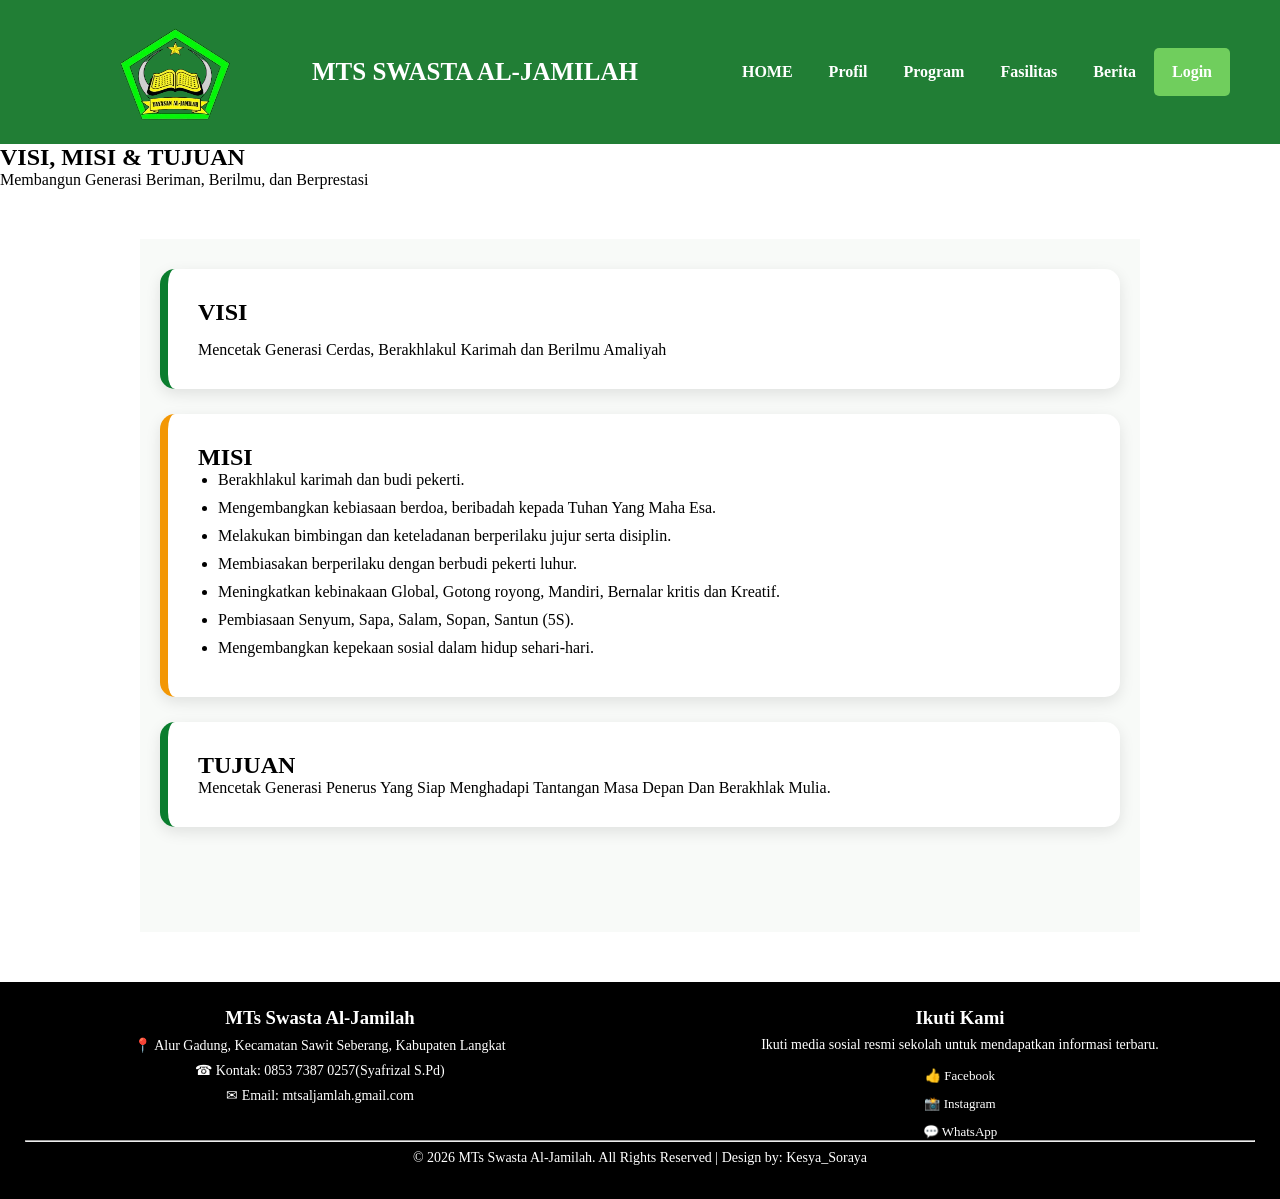
<file: Visi-Misi.html>
<!DOCTYPE html>
<html lang="id">
    <head>
        <meta charset="UTF-8">
        <meta name="viewport" content="width=device-width, initial-scale=1.0">
        <title>Website sekolah</title>
        <link rel="stylesheet" href="style.css">
    </head>
    <body>
        <nav class="navbar">
            <div class="logo-section">
                <img src="images/logo.png" alt="Logo sekolah">
                <h2><b>MTS SWASTA AL-JAMILAH</b></h2>
            </div>
            <button class="menu-toggle">&#9776;</button>
            <ul class="nav-links">
                <li><b><a href="Website Sekolah.html">HOME</a></b></li>
                <li class="dropdown">
                    <b><a href="#">Profil</a></b>
                    <div class="dropdown-menu">
                        <b><a href="Sejarah.html">Sejarah Singkat</a></b>
                        <b><a href="Visi&Misi.html">Visi & Misi</a></b>
                        <b><a href="Tentang.html">Tentang Kami</a></b>
                    </div>
                </li>
                <li class="dropdown">
                    <b><a href="#">Program</a></b>
                    <div class="dropdown-menu">
                        <b><a href="Ekstrakulikuler.html">Ekstrakurikuler</a></b>
                        <b><a href="kegiatan.html">Kegiatan</a></b>
                    </div>
                </li>
                <li><b><a href="fasilitas.html">Fasilitas</a></b></li>
                <li><b><a href="berita.html">Berita</a></b></li>
                <li><b><a href="form.html" class="login-btn">Login</a></b></li>
            </ul>
        </nav>
        <section class="visi-misi-header">
            <h1><b>VISI, MISI & TUJUAN</b></h1>
            <p>Membangun Generasi Beriman, Berilmu, dan Berprestasi</p>
        <section class="visi-container">
            <div class="visi-card">
            <h2><b>VISI</b></h2>
            <p>
                Mencetak Generasi Cerdas, Berakhlakul Karimah dan Berilmu Amaliyah
            </p>
            </div>
            <div class="misi-card">
                <h2><b>MISI</b></h2>
                <ul>
                    <li> Berakhlakul karimah dan budi pekerti.</li>
                    <li> Mengembangkan kebiasaan berdoa, beribadah kepada Tuhan Yang Maha Esa.</li>
                    <li> Melakukan bimbingan dan keteladanan berperilaku jujur serta disiplin.</li>
                    <li> Membiasakan berperilaku dengan berbudi pekerti luhur.</li>
                    <li> Meningkatkan kebinakaan Global, Gotong royong, Mandiri, Bernalar kritis dan Kreatif.</li>
                    <li> Pembiasaan Senyum, Sapa, Salam, Sopan, Santun (5S).</li>
                    <li> Mengembangkan kepekaan sosial dalam hidup sehari-hari.</li>
                </ul>
            </div>
             <div class="tujuan-card">
            <h2><b>TUJUAN</b></h2>
            <p>
                Mencetak Generasi Penerus Yang Siap Menghadapi Tantangan Masa Depan Dan Berakhlak Mulia.
            </p>
            </div>
        </section>
    </section>
        <footer>
                <div class=" footer-container">
                    <div class="footer-kiri">
                        <h3>MTs Swasta Al-Jamilah</h3>
					<p>&#128205; Alur Gadung, Kecamatan Sawit Seberang, Kabupaten Langkat</p>
					<p>&#9742; Kontak: 0853 7387 0257(Syafrizal S.Pd)</p>
					<p>&#9993; Email: mtsaljamlah.gmail.com</p>
                </div>
                <div class="footer-kanan">
                    <h3>Ikuti Kami</h3>
                    <p>
                        Ikuti media sosial resmi sekolah untuk
                        mendapatkan informasi terbaru.
                    </p>
                    <div class="sosmed">
                        <a href="#">👍 Facebook</a>
                        <a href="#">📸 Instagram</a>
                        <a href="#">💬 WhatsApp</a>
                    </div>
                    </div>
                    </div>
                    <hr>
                    <p class="copyright">
                        © 2026 MTs Swasta Al-Jamilah. All Rights Reserved | Design by: Kesya_Soraya
                    </p>
            </footer>
            <script src="script.js"></script>
        </body>
        </html>
</file>
<file: style.css>
*{
    margin: 0;
    padding: 0;
    box-sizing: border-box;
    font-family: Georgia, 'Times New Roman', Times, serif;
}

.navbar{
    background-color: #217e35;
    padding: 12px 50px;
    display: flex;
    justify-content: space-between;
    align-items: center;
    position: relative;
    z-index: 1000;
}

.menu-toggle{
    display: none;
    background: none;
    border: none;
    color: white;
    font-size: 30px;
    cursor: pointer;
}

/*Running Text*/
.running-text{
    background-color: #f8f9fa;
    color: #0a0a0a;
    overflow: hidden;
    white-space: nowrap;
    padding: 10px 0;
}

.running-text p{
    display: inline-block;
    padding-left: 100%;
    animation: jalan 15s linear infinite;
    font-weight: bold;
}

@keyframes jalan{
    from{
        transform: translateX(0);
    }
    to{
        transform: translateX(-100%);
    }
}

/*Hero*/
.hero{
    position: relative;
    width: 100%;
}

.hero img{
    width: 100%;
    height: 500px;
    object-fit: cover;
    display: block;
}

.hero-text{
    position: absolute;
    top: 50%;
    left: 50%;
    transform: translate(-50%, -50%);
    text-align: center;
    color: rgb(253, 255, 253);
}

.hero-text h1{
    font-size: 50px;
}

.hero-text h2{
    font-size: 30px;
    margin: 10px 0;
}

.hero-text p{
    margin-bottom: 20px;
}

/* Footer*/

footer{
    font-family: 'Times New Roman', Times, serif;
    background-color: black;
    color: white;
    text-align: center;
    padding: 25px;
    margin-top: 50px;
}

.footer-container{
    display: flex;
    justify-content: space-between;
    flex-wrap: wrap;
    gap: 50px;
}

.footer-kiri,
.footer-kanan{
    flex: 1;
}

.sosmed{
    display: flex;
    flex-direction: column;
    gap: 12px;
    margin-top: 15px;
}

.sosmed a{
    text-decoration: none;
    color: white;
    font-size: 13px;
    transition: 0.3s;
}

.sosmed a:hover{
    color: #4caf50;
    padding-left: 8px;
}

footer p{
    margin: 8px 0;
    font-size: 14px;
}

footer i{
    margin-right: 8px;
}

.btn{
    text-decoration: none;
    background: #11ac38;
    color: white;
    padding: 12px 25px;
    border-radius: 5px;
}

.logo-section{
    display: flex;
    align-items: center;
    gap: 12px;
}

.logo-section img{
    width: 250px;
    height: 120px;
}

.logo-section h2{
    color: white;
    font-size: 25px;
}

.nav-links{
    list-style: none;
    display: flex;
    align-items: center;
}

.nav-links li{
    position: relative;
}

.nav-links li a{
    text-decoration: none;
    color: white;
    padding: 15px 18px;
    display: block;
    transition: 0.3s;
}

.nav-links li a:hover{
    background-color: rgba(255, 255, 255, 0.15);
    border-radius: 5px;
}

/*Dropdown*/
.dropdown-menu{
    display: none;
    position: absolute;
    top: 100%;
    left: 0;
    background: rgb(50, 185, 84);
    min-width: 200px;
    box-shadow: 0 5px 15px rgba(0,0,0,0.15);
}

.dropdown-menu a{
    display: block;
    text-decoration: none;
    color: #fcf9f9 !important;
    padding: 12px 15px;
}

.dropdown-menu a:hover{
    background-color: #f1f1f1;
}

.dropdown:hover .dropdown-menu{
    display: block;
}

/*Login*/
.login-btn{
    background: rgb(112, 206, 93);
    color: #19191a;
    border-radius: 5px;
    font-weight: bold;
}

.login-btn:hover{
    background: #e6e6e6 !important;
}

/*Responsive*/
@media(max-width: 768px){

    .navbar{
        flex-direction: column;
        padding: 15px;
    }

    .menu-toggle{
        display: block;
    }

    .nav-links{
        display: none;
        flex-wrap: wrap;
        justify-content: center;
        flex-direction: column;
        width: 100%;
        background-color: #0a7d2e;
    }

    .nav-links.active{
        display: flex;
    }

    .nav-links li{
        width: 100%;
        text-align: center;
    }

    .dropdown-menu{
        position: static;
        width: 100%;
    }

    .navbar{
        flex-wrap: wrap;
    }
}

/*VISI MISI PAGE*/

.visi-misi-tujuan-header{
    text-align: center;
    padding: 50px 20px;
    background: linear-gradient(135deg, #f8fff8, #088a24);

    height: 300px;

    display: flex;
    flex-direction: column;
    justify-content: center;
    align-items: center;

    color: rgb(6, 168, 87);
    text-align: center;

    position: relative;
}

.visi-misi-tujuan-header::before{
    content: "";
    position: absolute;

    top: 0;
    left: 0;

    width: 100%;
    height: 100%;

    background: rgba(0,0,0,0.5);
}

.visi-misi-tujuan-header h1,
.visi-misi-tujuan-header p{
    position: relative;
    z-index: 1;
}

.visi-misi-tujuan-header h1{
    color: #0d47a1;
    font-size: 40px;
    margin-bottom: 10px;
}

.visi-misi-tujuan-header p{
    color: #666;
    font-size: 40px;
    margin-bottom: 10px;
}

.visi-misi-tujuan-header h1::after{
    content: "";
    display: block;
    width: 100px;
    height: 4px;
    background: #2e7d32;
    margin: 10px auto;
    border-radius: 20px;
}

.visi-container{
    background: #f8faf8;
    padding: 30px 20px 80px;
    width: 90%;
    max-width: 1000px;
    margin: 50px auto;
}

.visi-card,
.misi-card,
.tujuan-card{
    background: white;
    margin-bottom: 25px;
    padding: 30px;
    border-radius: 15px;
    box-shadow: 0 5px 15px rgba(0,0,0,0.1);
    transition: all 0.4s ease;
}

.visi-card:hover,
.misi-card:hover,
.tujuan-card:hover{
    transform: translateY(-10px);
    box-shadow: 0 10px 25px rgba(0,0,0,0.2);
}

.visi-card{
    border-left: 8px solid #0a7d2e;
}

.misi-card{
    border-left: 8px solid #f39704;
}

.tujuan-card{
    border-left: 8px solid #0a7d2e;
}

.visi-card h2,
.misi-card h2
.tujuan-card h2{
    margin-bottom: 15px;
}

.misi-card ul{
    padding-left: 20px;
}

.misi-card li{
    margin-bottom: 10px;
}

/*HEADER SEJARAH*/

.sejarah-header{
    background-image: url("images/sekol.jpeg");
    background-size: cover;
    background-position: center;

    height: 300px;

    display: flex;
    flex-direction: column;
    justify-content: center;
    align-items: center;

    text-align: center;
    color: white;
    position: relative;
}

.sejarah-header::before{
    content: "";
    position: absolute;
    inset: 0;
    background: rgba(0,0,0,0.5);
}

.sejarah-header h1,
.sejarah-header p{
    position: relative;
    z-index: 1;
}

.timeline{
    max-width: 1000px;
    margin: 50px auto;
    position: relative;
}

.timeline::after{
    content: "";
    position: absolute;
    left: 50%;
    width: 6px;
    height: 100%;
    background: #0a7d2e;
    top: 0;
    bottom: 0;
    margin-left: -3px;
}

.container{
    padding: 10px 40px;
    position: relative;
    width: 50%;
    box-sizing: border-box;
}

.left{
    left: 0;
}

.right{
    left: 50%;
}

.content{
    background: white;
    padding: 20px;
    border-radius: 10px;
    box-shadow: 0 5px 15px rgba(0,0,0,0.1);
    transition: 0.3s;
}

.content:hover{
    transform: translateY(-5px);
}

.container::after{
    content: "";
    position: absolute;
    width: 20px;
    height: 20px;
    background: white;
    border: 4px solid #0a7d2e;
    border-radius: 50%;
    top: 25px;
    right: -12px;
    z-index: 1;
}

.container:last-child::after{
    display: none;
}

.right::after{
    left: -12px;
}

.content{
    animation: muncul 1s ease;
}

@keyframes muncul{
    from{
        opacity: 0;
        transform: translateY(30px);
    }
    to{
        opacity: 1;
        transform: translateY(0);
    }
}

/*Tentang Kami*/

.profil-sekolah{
    display: flex;
    align-items: center;
    gap: 40px;

    width: 90%;
    margin: 50px auto;

    background: white;
    padding: 40px;
    border-radius: 20px;
    box-shadow: 0 5px 25px rgba(0,0,0,0.15);
    flex-wrap: wrap;
}

.profil-foto img{
    width: 300px;
    height: 220px;
    object-fit: cover;
    border-radius: 15px;
}
.profil-foto img:hover{
    transform: scale(1.05);
}

.profil-text h2{
    font-family: Georgia, serif;
    color: #0a7d2e;
    font-size: 42px;
    margin-bottom: 20px;
}

.profil-text h2::after{
    content: "";
    display: block;
    width: 120px;
    height: 4px;
    background: #d4af37;
    margin-top: 10px;
    border-radius: 10px;
}

.profil-text{
    flex: 1;
}

.profil-text p{
    font-family: Garamond, serif;
    font-size: 20px;
    line-height: 1.8;
    color: #444;
}

.tentang-kami{
    background: linear-gradient(135deg, #f8fff8, #e7f7ea);
    display: flex;
    align-items: center;
    gap: 40px;
    padding: 60px 10%;
    flex-wrap: wrap;
}
.tentang-header{
    background:linear-gradient(135deg, #066924, #048d26);
    background-size: cover;
    background-position: center;
    height: 300px;

    display: flex;
    flex-direction: column;
    align-items: center;
    justify-content: center;

    text-align: center;
    color: white;

    position: relative;
}

.tentang-header h1{
    font-family: Cambria, Cochin, Georgia, Times, 'Times New Roman', serif;
    font-size: 55px;
    text-transform: uppercase;
    letter-spacing: 4px;
    text-shadow: 3px 3px 8px rgba(0,0,0,0.4);

    animation: turun 1.2s ease;
}

.tentang-header h1::after{
    content: "";
    display: block;

    width: 450px;
    height: 5px;

    background: white;

    margin: 15px auto;
    border-radius: 10px;
}

.tentang-header p{
    font-family: "Calibri", sans-serif;
    font-size: 20px;
    animation: muncul 2s ease;
}

.tentang-gambar img{
    width: 400px;
    max-width: 100%;
    border-radius: 15px;
    transition: 0.5s;
}

.tentang-gambar img:hover{
    transform: scale(1.05);
}

@keyframes turun{
    from{
        opacity: 0;
        transform: translateY(-50px);
    }

    to{
        opacity: 1;
        transform: translateY(0);
    }
}

@keyframes muncul{
    from{
        opacity: 0;
    }

    to{
        opacity: 1;
    }
}

.kepsek{
    display: flex;
    align-items: center;
    gap: 40px;

    margin: 60px auto;
    width: 90%;

    background: white;
    padding: 40px;
    border-radius: 20px;
    box-shadow: 0 5px 25px rgba(0,0,0,0.15);

    flex-wrap: wrap;
}

.kepsek-foto img{
    width: 280px;
    height: 350px;

    object-fit: cover;
    border-radius: 15px;
    transition: 0.5s;
    border: 3px solid #d4af37;
}

.kepsek-foto img:hover{
    transform: scale(1.05);
}

.kepsek-text{
    flex: 1;
}

.kepsek-text h2{
    font-family: Times, serif;
    font-size: 40px;
    color: #0a7d2e;
    margin-bottom: 15px;
}

.kepsek-text h2::after{
    content: "";

    display: block;

    width: 250px;
    height: 4px;

    background: #d4af37;

    margin-top: 5px;
    border-radius: 10px;
}

.kepsek-text p{
    font-family: 'Times New Roman', Times, serif;
    font-size: 20px;
    line-height: 1.8;
    color: black;
}

.kepsek-text h4{
    margin-top: 25px;
    font-family: "Brush Script MT", cursive;
    font-size: 35px;
    color: #d4af37;
}

.kepsek-text span{
    font-size: 18px;
    color:black;
}

.body{
    background: linear-gradient(rgba(244,244,240,0.95), rgba(244,244,240,0.95));
}

#guru{
    padding: 80px 30px;
    background: #f6faf6;
}

.judul-guru{
    width: 100%;
    text-align: center;
}

.badge{
    display: inline-block;
    background: #dceccf;
    color: #1d5e2b;
    padding: 10px 25px;
    border-radius: 50px;
    font-weight: 600;
    font-size: 16px;
    margin-bottom: 20px;
}

.judul-guru h2{
    text-align: center;
    width: 100%;
    margin: 15px auto;
}

.garis{
    width: 250px;
    margin: 20px auto;
    display: flex;
    align-items: center;
    justify-content: center;
    gap: 15px;
}

.garis::before,
.garis::after{
    content: "";
    width: 90px;
    height: 3px;
    background: #1d5e2b;
}

.garis span{
    color: #7aa35d;
    font-size: 34px;
}
#guru h2{
    text-align: center;
    margin-bottom: 30px;
    color: #006400;
}

.guru-container{
    display: flex;
    justify-content: center;
    gap: 40px;
    flex-wrap: wrap;
}

.guru-info{
    width: 380px;
    background: #f9fcf7;
    border-radius: 20px;
    text-align: center;
    padding: 2opx;
    box-shadow: 0 5px 15px rgba(0,0,0,0.08);
    transition: all 03s ease;
}

.guru-card img{
    width: 100px;
    height: 100px;
    object-fit: cover;
    border-radius: 12px;
    display: block;
    margin: 0 auto;
    transition: all 0.3s ease;
}

.guru.hover{
    transform: translateY(-10px);
    box-shadow: 1 12px 25px rgba(0,0,0,0.15);
}

.guru-card img:hover{
    transform: scale(1.05);
}
.guru-info h3{
    color: #1d5e2b;
    margin-top: 20px;
}

.guru-info p{
    color: #555;
    line-height: 1.6;
}
.judul-guru h2::after{
    content: "";
    display: block;
    width: 150px;
    height: 3px;
    background: #0a6b2d;
    margin: 15px auto;
    border-radius: 5px;
}

/*Ekstrakulikuler*/
.ekskul-section{
    padding: 80px 5%;
    background: #f6faf6;
}

.judul-section{
    text-align: center;
    margin-bottom: 50px;
    animation: fadeUp 1s ease;
}

.badge{
    background: #dff0d8;
    color: #1b5e20;
    padding: 10px 20px;
    border-radius: 30px;
    font-weight: bold;
}

.judul-section h2{
    margin-top: 15px;
    color: #1b5e20;
    font-size: 40px;
}

.ekskul-container{
    display: flex;
    justify-content: center;
    flex-wrap: wrap;
    gap: 30px;
}

.ekskul-card{
    width: 320px;
    background: white;
    border-radius: 10px;
    overflow: hidden;
    box-shadow: 0 5px 15px rgba(0,0,0,0.1);
    border: 2px solid #e8f5e9;
    transition: all .4s ease;
    position: relative;
    opacity: 0;
    animation: fadeUp 1s ease forwards;
}

.ekskul-card:nth-child(1){
    animation-delay: 0.2s;
}

.ekskul-card:nth-child(2){
    animation-delay: 0.5s;
}

.ekskul-card:nth-child(3){
    animation-delay: 0.8s;
}

.ekskul-card:nth-child(4){
    animation-delay: 1.1s;
}

.ekskul-card:nth-child(5){
    animation-delay: 1.5s;
}

.ekskul-card:nth-child(6){
    animation-delay: 1.8s;
}
.ekskul-card:hover{
    transform: translateY(-12px);
    box-shadow: 0 15px 30px rgba(0,0,0.15);
}

.ekskul-card img{
    width: 100%;
    height: 220px;
    object-fit: cover;
    transition: all .5s ease;
}

.ekskul-card:hover img{
    transform: scale(1.1);
}

.ekskul-info{
    padding: 20px;
    text-align: center;
}

.ekskul-info h3{
    color: #1b5e20;
    margin-bottom: 10px;
}

.ekskul-info p{
    color: #555;
    line-height: 1.6;
}

.ekskul-card::before{
    content: "";
    position: absolute;
    top: 0;
    left: 0;
    width: 100%;
    height: 5px;
    background: linear-gradient(to right, #2e7d32, #66bb6a);
}

.coming-soon{
    display: flex;
    flex-direction: column;
    justify-content: center;
    align-items: center;
    min-height: 350px;
    background: linear-gradient(135deg, #f8fff8, #e8f5e9);
    border: 3px dashed #4caf50;
}

.coming-icon{
    font-size: 70px;
    margin-bottom: 15px;
    animation: float 2s ease-in-out infinite;
}

.coming-soon h3{
    color: #2e7d32;
    font-size: 28px;
}

.coming-soon p{
    text-align: center;
    color: #666;
}


@keyframes fadeUp{
    from{
        opacity: 0;
        transform: translateY(40px);
    }
    to{
        opacity: 1;
        transform: translateY(0);
    }
}

/* Kegiatan*/
.kegiatan-section{
    padding: 80px 5%;
    background: #f8faf8;
}

.kegiatan-container{
    display: flex;
    flex-wrap: wrap;
    justify-content: center;
    gap: 20px;
}

.kegiatan-card{
    width: 250px;
    position: relative;
    overflow: hidden;
    border-radius: 15px;
    box-shadow: 0 5px 15px rgba(0,0,0,0.1);
    opacity: 1;
    animation: fadeUp 1s ease;
}

.kegiatan-card:nth-child(1){
    animation-delay: 0.2s;
}

.kegiatan-card:nth-child(2){
    animation-delay: 0.5s;
}

.kegiatan-card:nth-child(3){
    animation-delay: 0.8s;
}

.kegiatan-card:nth-child(4){
    animation-delay: 1.2s;
}

.kegiatan-card:nth-child(5){
    animation-delay: 1.5s;
}

.kegiatan-card:nth-child(6){
    animation-delay: 1.8s;
}

.kegiatan-card:nth-child(7){
    animation-delay: 2s;
}

.kegiatan-card img{
    width: 100%;
    height: 180px;
    object-fit: cover;
    transition: 0.5s;
}

.kegiatan-card:hover img{
    transform: scale(1.1);
}

.overlay{
    position: absolute;
    bottom: 0;
    left: 0;
    width: 100%;
    padding: 10px;
    background: rgba(0,0,0,0.7);
    color: white;
    text-align: center;
    transition: 0.4s;
}

.kegiatan-card:hover.overlay{
    bottom: 0;
}

.overlay h3{
    text-align: center;
}

@keyframes fadeUp{
    from{
        opacity: 0;
        transform: translateY(30px);
    }
    to{
        opacity: 1;
        transform: translateY(0);
    }
}

/* Fasilitas*/
.hero-fasilitas{
    min-height: 40vh;
    background: linear-gradient(135deg, #066924, #16a34a);
    display: flex;
    align-items: center;
    justify-content: center;
    color: white;
    text-align: center;
    padding: 80px 20px;
}

.hero-content h1{
    font-size: 2rem;
    margin-bottom: 10px;
}

.hero-content p{
    max-width: 500px;
    margin: auto;
    line-height: 1.7;
}

.section-title{
    text-align: center;
    margin-bottom: 25px;
    font-size: 1.8rem;
    color: #11ac38;
}

.statistik{
    display: grid;
    grid-template-columns: repeat(2, 1fr);
    gap: 15px;
    padding: 25px;
}

.stat-card{
    background: white;
    padding: 20px;
    text-align: center;
    border-radius: 15px;
    box-shadow: 0 5px 15px rgba(0,0,0,.1);
    animation: slideUp, 8s ease;
    transition: 0.4s;
}

.stat-card:hover{
    transform: translateY(-5px);
}
.stat-card i{
    font-size: 30px;
    color: black;
    margin-bottom: 10px;
}

.stat-card h2{
    color: black;
}

.galeri-fasilitas{
    padding: 20px;
}

.fasilitas-grid{
    display: grid;
    gap: 20px;
}

.fasilitas-card{
    background: white;
    overflow: hidden;
    border-radius: 18px;
    box-shadow: 0 5px 15px rgba(0,0,0,0.1);
    animation: slideUp 1s ease;
    transition: 0.4s;
}

.fasilitas-card:hover{
    transform: scale(1.03);
}

.fasilitas-card img{
    width: 100%;
    height: 220px;
    object-fit: cover;
}

@media (min-width: 769px){
    .fasilitas-grid{
        display: grid;
        grid-template-columns: repeat(2,1fr);
        gap: 25px;
    }

    .fasilitas-card img{
        height: 300px;
        object-fit: cover;
        object-position: center;
    }
}

.card-content{
    padding: 20px;
}

.card-content h3{
    margin-bottom: 10px;
    color: #666;
}

.card-content p{
    line-height: 1.6;
}

body{
    animation: pageFade 1s ease;
}

@keyframes pageFade{
    from{
        opacity: 0;
    }
    to{
        opacity: 1;
    }
}

/* Berita */
.berita{
    background: #f5f7fa;
    padding: 70px 20px;
    animation: fadeUp 1s ease;
}

.container-berita{
    max-width: 1200px;
    margin: auto;
    animation: slideUp 1s ease;
}

.judul{
    font-size: 2rem;
    color: #14532d;
    margin-bottom: 10px;
    text-align: center;
}

.subjudul{
    color: #666;
    margin-bottom: 40px;
    text-align: center;
    max-width: 700px;
    margin-left: auto;
    margin-right: auto;
}

.judul::after{
    content: "";
    display: block;
    width: 100px;
    height: 4px;
    background: #16a34a;
    margin: 12px auto 0;
    border-radius: 10px;
}
.berita-grid{
    display: grid;
    grid-template-columns: repeat(auto-fit, minmax(320px, 1fr));
    gap: 30px;
}

.berita-card{
    background: white;
    border-radius: 18px;
    overflow: hidden;
    box-shadow: 0 10px 25px rgba(0,0,0,0.8);
    transition: 0.4s;
    animation: fadeUp 1s ease;
}

.berita-card:hover{
    transform: translateY(-8px);
}

.berita-card img{
    width: 100%;
    height: 220px;
    object-fit: cover;
}

.isi{
    padding: 20px;
}

.isi span{
    font-size: 0.9rem;
    color: #16a34a;
}

.isi h3{
    margin: 10px 0;
    color: #14532d;
}

.isi p{
    color: #555;
    line-height: 1.7;
    margin-bottom: 15px;
}

.isi a{
    color: white;
    text-decoration: none;
    background: #16a34a;
    padding: 10px 15px;
    border-radius: 8px;
    display: inline-block;
}

.isi a:hover{
    background: #15803d;
}


@media(max-width: 800px){
    .judul{
        font-size: 1.8rem;
    }
    .berita-grid{
        grid-template-columns: 1fr;
    }
}
@keyframes fadeUp {
    from{
        opacity: 0;
        transform:translateY(30px);
    }
    to{
        opacity: 1;
        transform: translateY(0);

    }
}

.lokasi .container{
    max-width:1100px;
    margin:auto;
}

.lokasi h2{
    text-align:center;
    color:#166534;
    margin-bottom:20px;
    font-size:2rem;
}

.lokasi p{
    text-align:center;
    color:#555;
    margin-bottom:30px;
    line-height:1.7;
}

.maps{
    overflow:hidden;
    border-radius:20px;
    box-shadow:0 10px 25px rgba(0,0,0,.12);
    transition:.4s;
}

.maps:hover{
    transform:scale(1.02);
}
</file>
<file: login.css>
*{
    margin: 0;
    padding: 0;
    box-sizing: border-box;
}

body{
    font-family: 'Segoe UI',sans-serif;
    min-height: 100vh;
    background: linear-gradient(135deg(#0f766e, #16a34a));
    display: flex;
    justify-content: center;
    align-items: center;
    animation: fadePage 1s ease;
}

@keyframes fadePage{
    from{
        opacity: 0;
    }
    to{
        opacity: 1;
    }
}

.login-container{
    width: 100%;
    padding: 20px;
}

.login-card{
    background: white;
    max-width: 400px;
    margin: auto;
    border-radius: 20px;
    padding: 35px 25px;
    box-shadow: 0 10px 25px rgba(0,0,0,0.15);
    animation: slideUp 0.8s ease;
}

@keyframes slideUp{
    from{
        opacity: 0;
        transform: translateY(40px);
    }
    to{
        opacity: 1;
        transform: translateY(0);
    }
}

.login-header{
    text-align: center;
    margin-bottom: 25px;
}

.login-header i{
    font-size: 55px;
    color: #16a34a;
    margin-bottom: 10px;
}

.login-header h1{
    color: #166534;
    margin-bottom: 5px;
}

.login-header p{
    color: #666;
}

.input-group{
    margin-bottom: 18px;
}

.input-group label{
    display: block;
    margin-bottom: 8px;
    font-weight: 600;
    color: #333;
}

.input-group input{
    width: 100%;
    padding: 12px;
    border: 2ps solid #e5e7eb;
    border-radius: 10px;
    transition: 0.3s;
}

.input-group input:focus{
    outline: none;
    border-color: #16a34a;
    box-shadow: 0 0 10px rgba(22,163,74,0.2);
}

.button-type{
    width: 100%;
    border: none;
    padding: 20px;
    border-radius: 10px;
    background: #16a34a;
    color: white;
    font-size: 16px;
    cursor: pointer;
    transition: 0.3s;
}

.button:hover{
    background: #15803d;
    transform: translateY(-2px);
}
</file>
